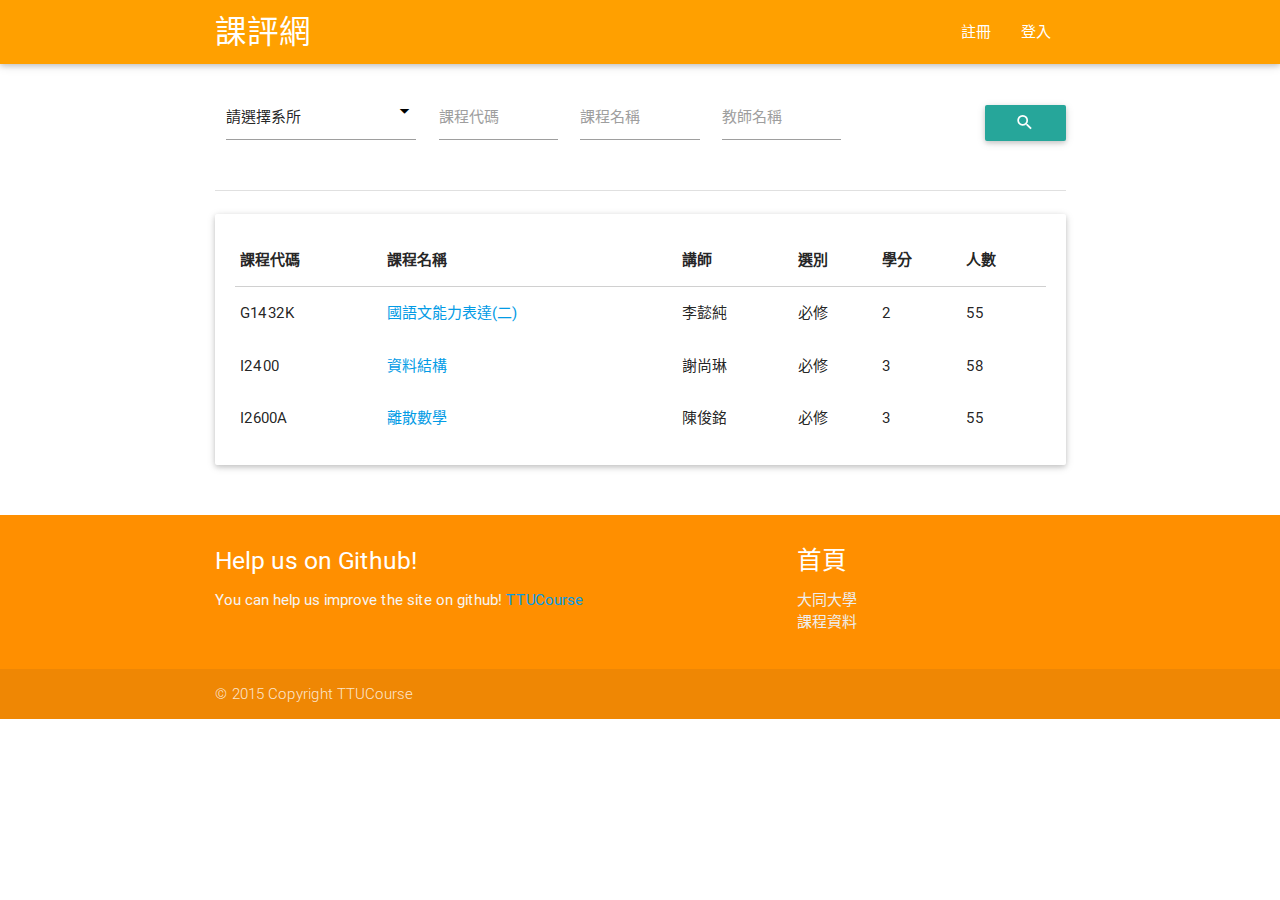
<file: course.html>
<!DOCTYPE html>
<html lang="zh-TW">
  <head>
    <meta charset="UTF-8">
    <title>課程查詢 - 大同課評網</title>
    <meta name="description" content="大同大學課程評價網站">
    <!-- Compiled and minified CSS -->
    <link rel="stylesheet" href="css/materialize.min.css">
    <link rel="stylesheet" href="css/style.css">
    <!--Let browser know website is optimized for mobile-->
    <meta name="viewport" content="width=device-width, initial-scale=1.0, maximum-scale=1.0, user-scalable=no"/>
    <meta name="mobile-web-app-capable" content="yes">
    <meta name="theme-color" content="#ffa000">
  </head>
  <body>
    <header>
      <nav class="#ffa000 amber darken-2">
        <a href="#" data-activates="nav-mobile" class="button-collapse fixed"><i class="mdi-navigation-menu"></i></a>
        <div class="container">
          <div class="nav-wrapper">
            <!-- desktop nav -->
            <a href="index.html" class="brand-logo">課評網</a>
            <ul class="right hide-on-med-and-down">
              <li><a href="signup.html">註冊</a></li>
              <li><a href="signin.html">登入</a></li>
            </ul>
            <!-- mobile nav -->
            <ul id="nav-mobile" class="side-nav">
              <li class="logo"><a href="index.html">首頁</a></li>
              <li class="no-padding">
                <ul class="collapsible collapsible-accordion">
                  <li class="bold">
                    <a class="collapsible-header  waves-effect waves-teal">會員</a>
                    <div class="collapsible-body">
                      <ul>
                        <li><a href="signup.html">註冊</a></li>
                        <li><a href="signin.html">登入</a></li>
                      </ul>
                    </div>
                  </li>
                </ul>
              </li>
            </ul>
          </div>
        </div>
      </nav>
    </header>
    <main>
    <div class="container">
      <div class="row section">
        <form class="col s12" action="" method="POST">
          <div class="input-field col m3 s12">
            <select name="department">
              <option value="" selected>請選擇系所</option>
              <option value="B">經營系所</option>
              <option value="E">電機系所</option>
              <option value="I">資工系所</option>
              <option value="C">化工系所</option>
              <option value="D">工設系所</option>
              <option value="L">應外系</option>
              <option value="M">機械系所</option>
              <option value="N">資經系所</option>
              <option value="O">光電所</option>
              <option value="K">設科所</option>
              <option value="R">產業研發班</option>
              <option value="P">能源科技碩士學位學程</option>
              <option value="Q">工程管理學位學程</option>
              <option value="S">生工系所</option>
              <option value="T">材料系所</option>
              <option value="V">媒體系</option>
              <option value="W">通訊所</option>
            </select>
          </div>
          <div class="input-field col m2 s12">
            <input name="course_no" id="course_no" type="text" class="validate">
            <label for="course_no">課程代碼</label>
          </div>
          <div class="input-field col m2 s12">
            <input name="course_name" id="course_name" type="text" class="validate">
            <label for="course_name">課程名稱</label>
          </div>
          <div class="input-field col m2 s12">
            <input name="teacher" id="teacher" type="text" class="validate">
            <label for="teacher">教師名稱</label>
          </div>
          <div class="input-field right align-button">
            <button class="btn waves-effect waves-light" type="submit" name="action">
            <i class="mdi-action-search"></i>
            </button>
          </div>
          <input type="hidden" name="_token" value="">
        </form>
      </div>
      <div class="divider"></div>
      <div class="section">
        <div class="row">
          <div class="col s12">
            <div class="card">
              <div class="card-content">
                <table class="hoverable">
                  <thead>
                    <tr>
                      <th data-field="id">課程代碼</th>
                      <th data-field="name">課程名稱</th>
                      <th data-field="teacher">講師</th>
                      <th data-field="type">選別</th>
                      <th data-field="credit">學分</th>
                      <th data-field="number">人數</th>
                    </tr>
                  </thead>
                  <tbody>
                    <tr>
                      <td>G1432K</td>
                      <td><a href="#">國語文能力表達(二)</a></td>
                      <td>李懿純</td>
                      <td>必修</td>
                      <td>2</td>
                      <td>55</td>
                    </tr>
                    <tr>
                      <td>I2400</td>
                      <td><a href="#">資料結構</a></td>
                      <td>謝尚琳</td>
                      <td>必修</td>
                      <td>3</td>
                      <td>58</td>
                    </tr>
                    <tr>
                      <td>I2600A</td>
                      <td><a href="#">離散數學</a></td>
                      <td>陳俊銘</td>
                      <td>必修</td>
                      <td>3</td>
                      <td>55</td>
                    </tr>
                  </tbody>
                </table>
              </div>
            </div>
          </div>
        </div>
      </div>
    </div>
    </main>
    <footer class="page-footer #ff8f00 amber darken-3">
      <div class="container">
        <div class="row">
          <div class="col l6 s12">
            <h5 class="white-text">Help us on Github!</h5>
            <p class="grey-text text-lighten-4">You can help us improve the site on github! <a href="https://github.com/TTUCourse/TTUCourse">TTUCourse</a></p>
          </div>
          <div class="col l4 offset-l2 s12">
            <h5 class="white-text">首頁</h5>
            <ul>
              <li><a class="grey-text text-lighten-3" href="http://www.ttu.edu.tw/bin/home.php">大同大學</a></li>
              <li><a class="grey-text text-lighten-3" href="http://selquery.ttu.edu.tw/Main/ListClass.php">課程資料</a></li>
            </ul>
          </div>
        </div>
      </div>
      <div class="footer-copyright">
        <div class="container">
          © 2015 Copyright TTUCourse
        </div>
      </div>
    </footer>
    <!--Import jQuery before materialize.js-->
    <script type="text/javascript" src="js/jquery-2.1.1.min.js"></script>
    <!-- Compiled and minified JavaScript -->
    <script src="js/materialize.min.js"></script>
    <script>
    $(document).ready(function(){
      $(".button-collapse").sideNav();
      $('.parallax').parallax();
      $('select').material_select();
      $("form input").keypress(function(event){
        if (event.keyCode == 13) $("action").click();
      });
    });
    </script>
  </body>
</html>
</file>
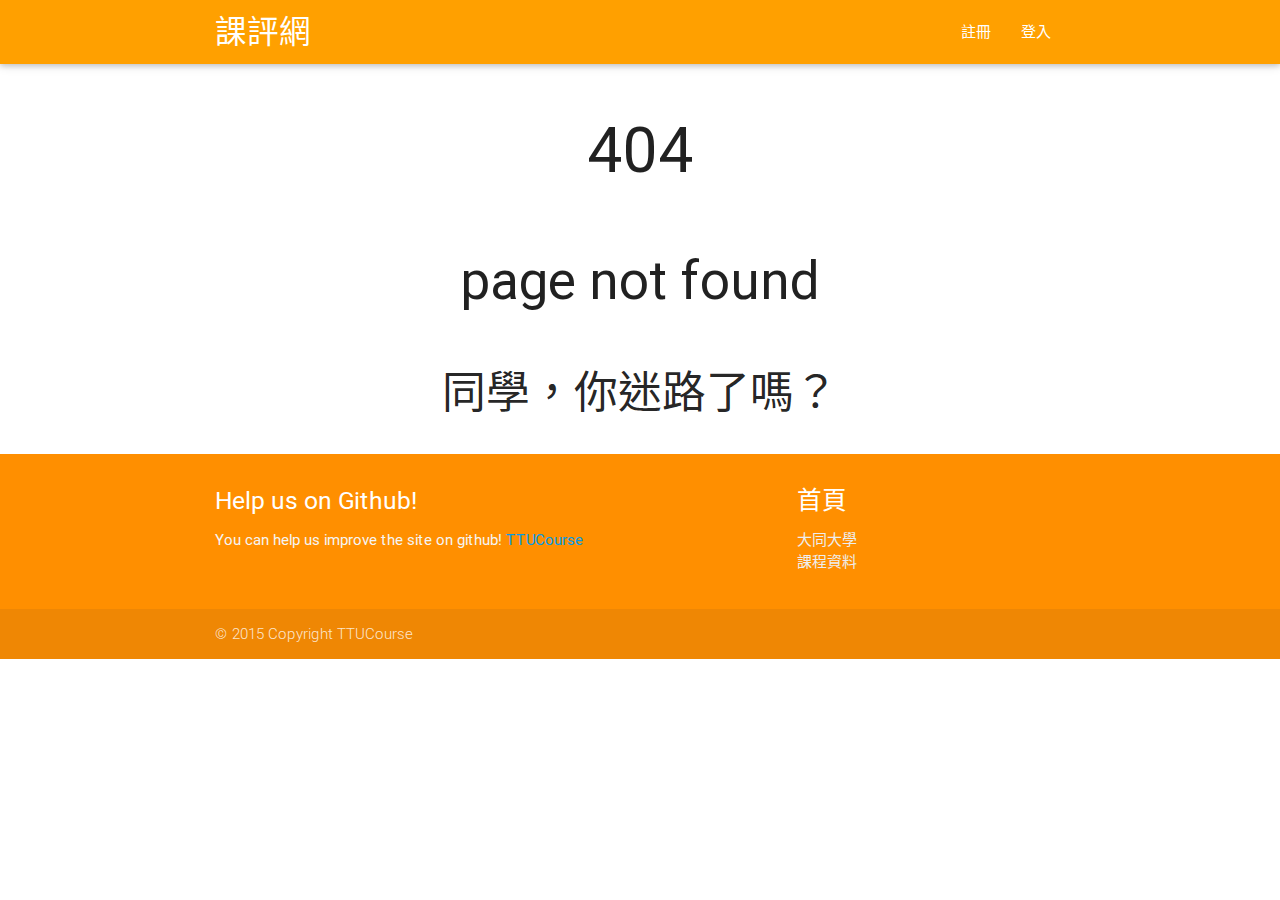
<file: error404.html>
<!DOCTYPE html>
<html lang="zh-TW">
  <head>
    <meta charset="UTF-8">
    <title>首頁 - 大同課評網</title>
    <meta name="description" content="大同大學課程評價網站">
    <!-- Compiled and minified CSS -->
    <link rel="stylesheet" href="css/materialize.min.css">
    <link rel="stylesheet" href="css/csshake.min.css">
    <link rel="stylesheet" href="css/style.css">
    <!--Let browser know website is optimized for mobile-->
    <meta name="viewport" content="width=device-width, initial-scale=1.0, maximum-scale=1.0, user-scalable=no"/>
    <meta name="mobile-web-app-capable" content="yes">
    <meta name="theme-color" content="#ffa000">
  </head>
  <body>
    <header>
      <nav class="#ffa000 amber darken-2">
        <a href="#" data-activates="nav-mobile" class="button-collapse fixed"><i class="mdi-navigation-menu"></i></a>
        <div class="container">
          <div class="nav-wrapper">
            <!-- desktop nav -->
            <a href="index.html" class="brand-logo">課評網</a>
            <ul class="right hide-on-med-and-down">
              <li><a href="signup.html">註冊</a></li>
              <li><a href="signin.html">登入</a></li>
            </ul>
            <!-- mobile nav -->
            <ul id="nav-mobile" class="side-nav">
              <li class="logo"><a href="index.html">首頁</a></li>
              <li class="no-padding">
                <ul class="collapsible collapsible-accordion">
                  <li class="bold">
                    <a class="collapsible-header  waves-effect waves-teal">會員</a>
                    <div class="collapsible-body">
                      <ul>
                        <li><a href="signup.html">註冊</a></li>
                        <li><a href="signin.html">登入</a></li>
                      </ul>
                    </div>
                  </li>
                </ul>
              </li>
            </ul>
          </div>
        </div>
      </nav>
    </header>
    <main>
    <div class="container">
      <div class="row"></div>
      <div class="row valign-wrapper">
        <div class="col s12 valign center-align">
            <h1 class="shake shake-little shake-constant">404</h1>
            <p></p>
            <h2 class="text-darken-2 shake shake-constant">page not found</h2>
            <p></p>
            <h3 class="text-darken-1 shake">同學，你迷路了嗎？</h3>
        </div>
      </div>
    </div>
    </main>
    <footer class="page-footer #ff8f00 amber darken-3">
      <div class="container">
        <div class="row">
          <div class="col l6 s12">
            <h5 class="white-text">Help us on Github!</h5>
            <p class="grey-text text-lighten-4">You can help us improve the site on github! <a href="https://github.com/TTUCourse/TTUCourse">TTUCourse</a></p>
          </div>
          <div class="col l4 offset-l2 s12">
            <h5 class="white-text">首頁</h5>
            <ul>
              <li><a class="grey-text text-lighten-3" href="http://www.ttu.edu.tw/bin/home.php">大同大學</a></li>
              <li><a class="grey-text text-lighten-3" href="http://selquery.ttu.edu.tw/Main/ListClass.php">課程資料</a></li>
            </ul>
          </div>
        </div>
      </div>
      <div class="footer-copyright">
        <div class="container">
          © 2015 Copyright TTUCourse
        </div>
      </div>
    </footer>
    <!--Import jQuery before materialize.js-->
    <script type="text/javascript" src="js/jquery-2.1.1.min.js"></script>
    <!-- Compiled and minified JavaScript -->
    <script src="js/materialize.min.js"></script>
    <script>
    $(document).ready(function(){
    $(".button-collapse").sideNav();
    $('.parallax').parallax();
    });
    </script>
  </body>
</html>
</file>
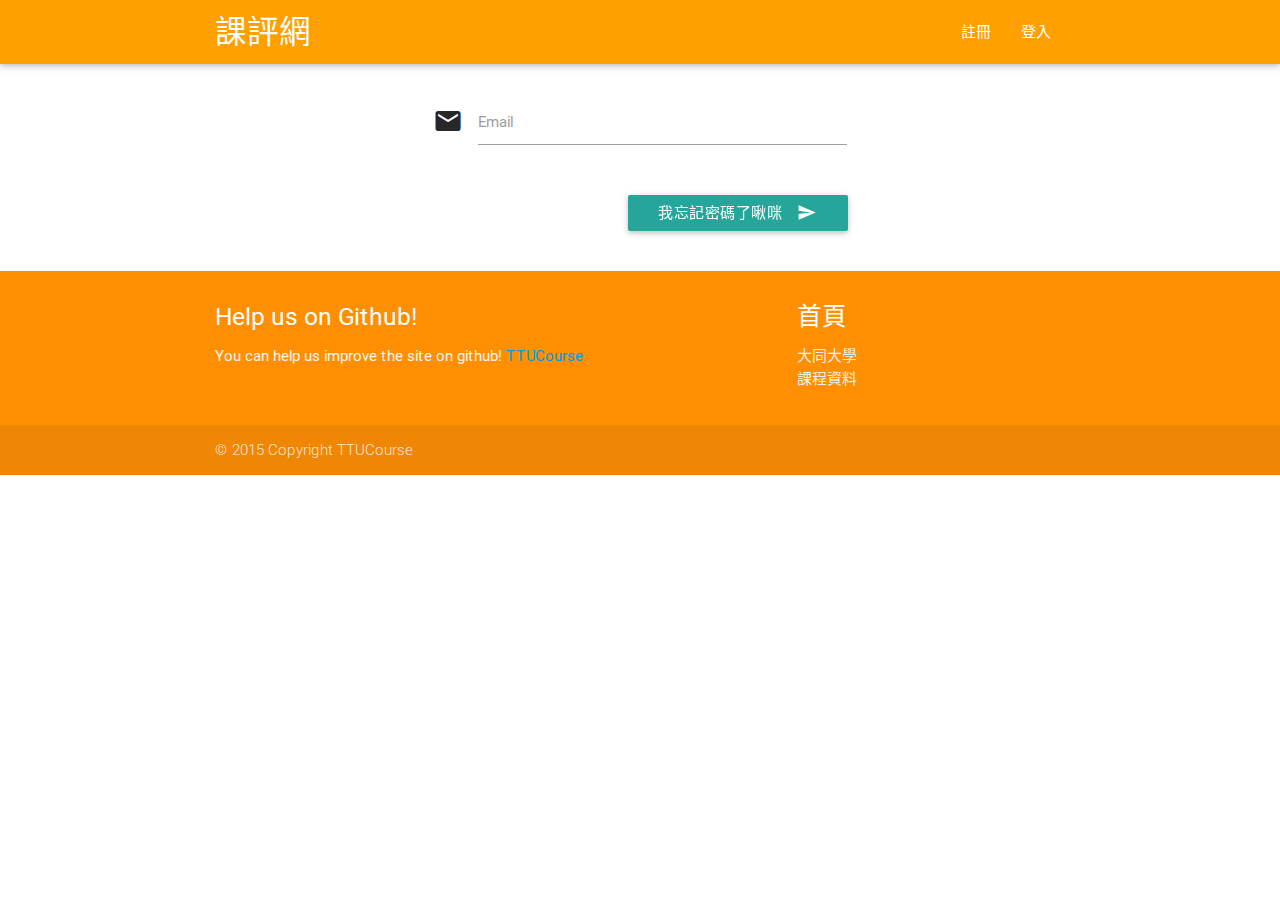
<file: forgot.html>
<!DOCTYPE html>
<html lang="zh-TW">
  <head>
    <meta charset="UTF-8">
    <title>登入 - 大同課評網</title>
    <meta name="description" content="大同大學課程評價網站">
    <!-- Compiled and minified CSS -->
    <link rel="stylesheet" href="css/materialize.min.css">
    <link rel="stylesheet" href="css/style.css">
    <!--Let browser know website is optimized for mobile-->
    <meta name="viewport" content="width=device-width, initial-scale=1.0, maximum-scale=1.0, user-scalable=no"/>
    <meta name="mobile-web-app-capable" content="yes">
    <meta name="theme-color" content="#ffa000">
  </head>
  <body>
    <header>
      <nav class="#ffa000 amber darken-2">
        <a href="#" data-activates="nav-mobile" class="button-collapse fixed"><i class="mdi-navigation-menu"></i></a>
        <div class="container">
          <div class="nav-wrapper">
            <!-- desktop nav -->
            <a href="index.html" class="brand-logo">課評網</a>
            <ul class="right hide-on-med-and-down">
              <li><a href="signup.html">註冊</a></li>
              <li><a href="signin.html">登入</a></li>
            </ul>
            <!-- mobile nav -->
            <ul id="nav-mobile" class="side-nav">
              <li class="logo"><a href="index.html">首頁</a></li>
              <li class="no-padding">
                <ul class="collapsible collapsible-accordion">
                  <li class="bold">
                    <a class="collapsible-header  waves-effect waves-teal">會員</a>
                    <div class="collapsible-body">
                      <ul>
                        <li><a href="signup.html">註冊</a></li>
                        <li><a href="signin.html">登入</a></li>
                      </ul>
                    </div>
                  </li>
                </ul>
              </li>
            </ul>
          </div>
        </div>
      </nav>
    </header>
    <main>
    <div class="container">
      <div class="row"></div>
      <div class="row">
        <form class="col s12" action="" method="POST">
          <div class="row">
            <div class="input-field col offset-m3 m6 s12">
              <i class="mdi-communication-email prefix"></i>
              <input name="email" type="email" class="validate" required pattern="\w\d{7,8}@ms.ttu.edu.tw" title="請使用學校信箱">
              <label for="email">Email</label>
            </div>
          </div>
          <div class="row">
            <div class="col m9 s12">
              <div class="input-field right">
                <button class="btn waves-effect waves-light" type="submit" name="action">我忘記密碼了啾咪
                  <i class="mdi-content-send right"></i>
                </button>
              </div>
            </div>
          </div>
          <input type="hidden" name="_token" value="">
        </form>
      </div>
    </div>
    </main>
    <footer class="page-footer #ff8f00 amber darken-3">
      <div class="container">
        <div class="row">
          <div class="col l6 s12">
            <h5 class="white-text">Help us on Github!</h5>
            <p class="grey-text text-lighten-4">You can help us improve the site on github! <a href="https://github.com/TTUCourse/TTUCourse">TTUCourse</a></p>
          </div>
          <div class="col l4 offset-l2 s12">
            <h5 class="white-text">首頁</h5>
            <ul>
              <li><a class="grey-text text-lighten-3" href="http://www.ttu.edu.tw/bin/home.php">大同大學</a></li>
              <li><a class="grey-text text-lighten-3" href="http://selquery.ttu.edu.tw/Main/ListClass.php">課程資料</a></li>
            </ul>
          </div>
        </div>
      </div>
      <div class="footer-copyright">
        <div class="container">
          © 2015 Copyright TTUCourse
        </div>
      </div>
    </footer>
    <!--Import jQuery before materialize.js-->
    <script type="text/javascript" src="js/jquery-2.1.1.min.js"></script>
    <!-- Compiled and minified JavaScript -->
    <script src="js/materialize.min.js"></script>
    <script>
    $(document).ready(function(){
      $(".button-collapse").sideNav();
      $('.parallax').parallax();
      $("form input").keypress(function(event){
        if (event.keyCode == 13) $("action").submit();
      });
    });
    </script>
  </body>
</html>
</file>
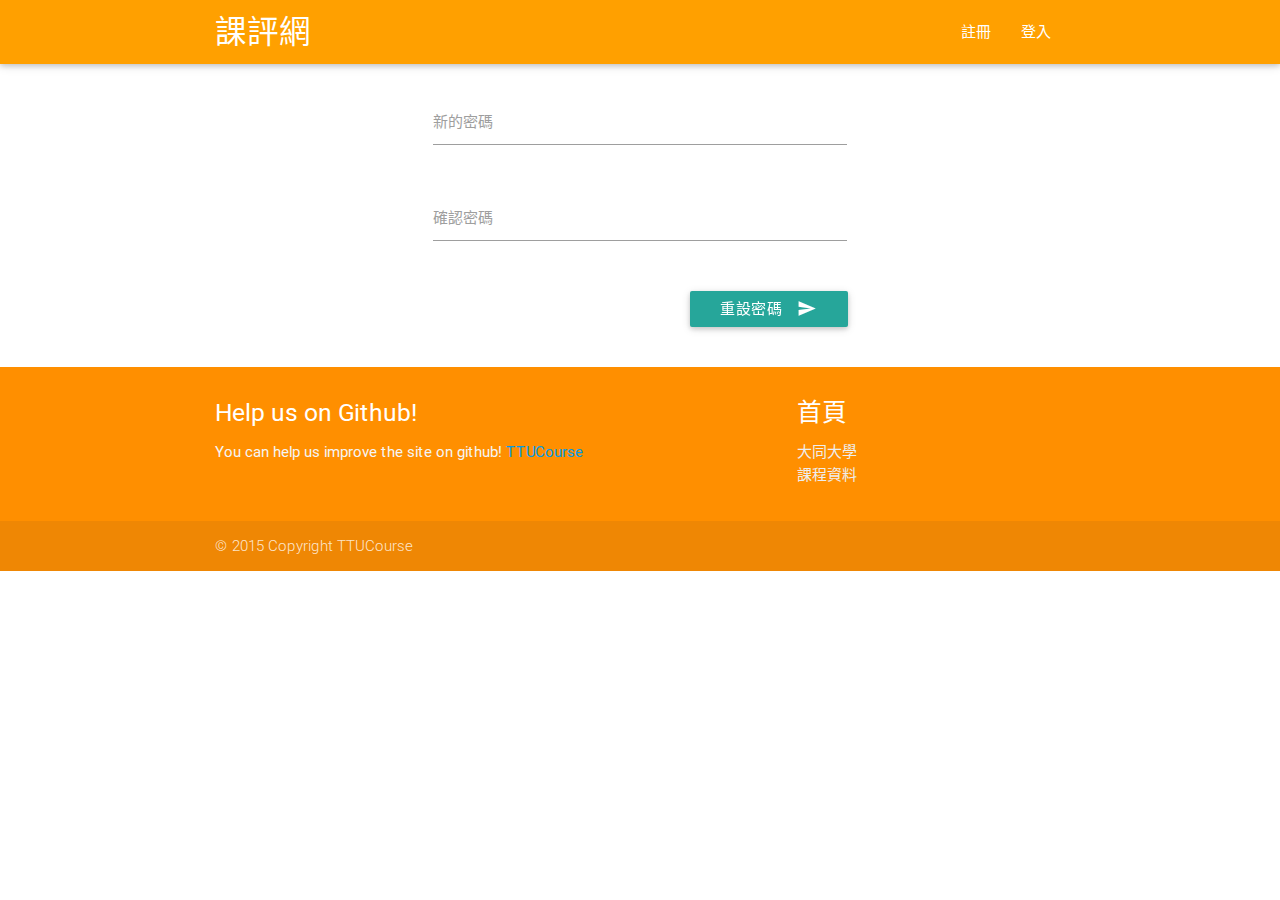
<file: reset.html>
<!DOCTYPE html>
<html lang="zh-TW">
  <head>
    <meta charset="UTF-8">
    <title>重設 - 大同課評網</title>
    <meta name="description" content="大同大學課程評價網站">
    <!-- Compiled and minified CSS -->
    <link rel="stylesheet" href="css/materialize.min.css">
    <link rel="stylesheet" href="css/style.css">
    <!--Let browser know website is optimized for mobile-->
    <meta name="viewport" content="width=device-width, initial-scale=1.0, maximum-scale=1.0, user-scalable=no"/>
    <meta name="mobile-web-app-capable" content="yes">
    <meta name="theme-color" content="#ffa000">
  </head>
  <body>
    <header>
      <nav class="#ffa000 amber darken-2">
        <a href="#" data-activates="nav-mobile" class="button-collapse fixed"><i class="mdi-navigation-menu"></i></a>
        <div class="container">
          <div class="nav-wrapper">
            <!-- desktop nav -->
            <a href="index.html" class="brand-logo">課評網</a>
            <ul class="right hide-on-med-and-down">
              <li><a href="signup.html">註冊</a></li>
              <li><a href="signin.html">登入</a></li>
            </ul>
            <!-- mobile nav -->
            <ul id="nav-mobile" class="side-nav">
              <li class="logo"><a href="index.html">首頁</a></li>
              <li class="no-padding">
                <ul class="collapsible collapsible-accordion">
                  <li class="bold">
                    <a class="collapsible-header  waves-effect waves-teal">會員</a>
                    <div class="collapsible-body">
                      <ul>
                        <li><a href="signup.html">註冊</a></li>
                        <li><a href="signin.html">登入</a></li>
                      </ul>
                    </div>
                  </li>
                </ul>
              </li>
            </ul>
          </div>
        </div>
      </nav>
    </header>
    <main>
    <div class="container">
      <div class="row"></div>
      <div class="row">
        <form class="col s12" action="" method="POST">
          <div class="row">
            <div class="input-field col offset-m3 m6 s12">
              <input name="password" id="password" type="password" class="validate" required pattern=".{8,}" title="密碼長度至少八碼以上">
              <label for="password">新的密碼</label>
            </div>
          </div>
          <div class="row">
            <div class="input-field col offset-m3 m6 s12">
              <input type="password" class="validate" required pattern=".{8,}" title="請再次輸入你的密碼" onchange="this.setCustomValidity(this.value === password.value ? '' : '輸入的密碼與前一次不同！');">
              <label for="password">確認密碼</label>
            </div>
          </div>
          <div class="row">
            <div class="col m9 s12">
              <div class="input-field right">
                <button class="btn waves-effect waves-light" type="submit" name="action">重設密碼
                  <i class="mdi-content-send right"></i>
                </button>
              </div>
            </div>
          </div>
          <input type="hidden" name="email" value="">
          <input type="hidden" name="_token" value="">
          <input type="hidden" name="token" value="">
        </form>
      </div>
    </div>
    </main>
    <footer class="page-footer #ff8f00 amber darken-3">
      <div class="container">
        <div class="row">
          <div class="col l6 s12">
            <h5 class="white-text">Help us on Github!</h5>
            <p class="grey-text text-lighten-4">You can help us improve the site on github! <a href="https://github.com/TTUCourse/TTUCourse">TTUCourse</a></p>
          </div>
          <div class="col l4 offset-l2 s12">
            <h5 class="white-text">首頁</h5>
            <ul>
              <li><a class="grey-text text-lighten-3" href="http://www.ttu.edu.tw/bin/home.php">大同大學</a></li>
              <li><a class="grey-text text-lighten-3" href="http://selquery.ttu.edu.tw/Main/ListClass.php">課程資料</a></li>
            </ul>
          </div>
        </div>
      </div>
      <div class="footer-copyright">
        <div class="container">
          © 2015 Copyright TTUCourse
        </div>
      </div>
    </footer>
    <!--Import jQuery before materialize.js-->
    <script type="text/javascript" src="js/jquery-2.1.1.min.js"></script>
    <!-- Compiled and minified JavaScript -->
    <script src="js/materialize.min.js"></script>
    <script>
    $(document).ready(function(){
      $(".button-collapse").sideNav();
      $('.parallax').parallax();
      $("form input").keypress(function(event){
        if (event.keyCode == 13) $("action").submit();
      });
    });
    </script>
  </body>
</html>
</file>
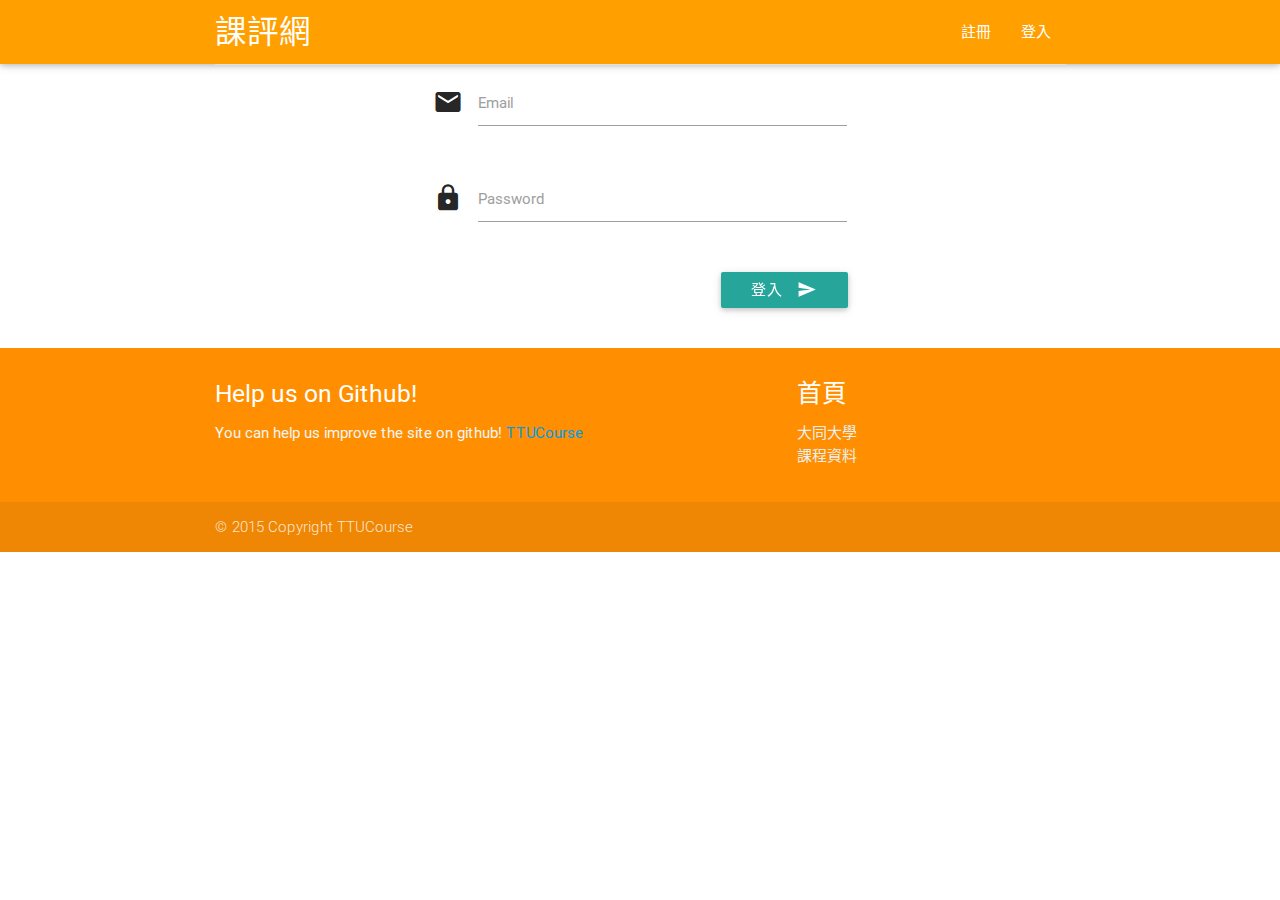
<file: signin.html>
<!DOCTYPE html>
<html lang="zh-TW">
  <head>
    <meta charset="UTF-8">
    <title>登入 - 大同課評網</title>
    <meta name="description" content="大同大學課程評價網站">
    <!-- Compiled and minified CSS -->
    <link rel="stylesheet" href="css/materialize.min.css">
    <link rel="stylesheet" href="css/style.css">
    <!--Let browser know website is optimized for mobile-->
    <meta name="viewport" content="width=device-width, initial-scale=1.0, maximum-scale=1.0, user-scalable=no"/>
    <meta name="mobile-web-app-capable" content="yes">
    <meta name="theme-color" content="#ffa000">
  </head>
  <body>
    <header>
      <nav class="#ffa000 amber darken-2">
        <a href="#" data-activates="nav-mobile" class="button-collapse fixed"><i class="mdi-navigation-menu"></i></a>
        <div class="container">
          <div class="nav-wrapper">
            <!-- desktop nav -->
            <a href="index.html" class="brand-logo">課評網</a>
            <ul class="right hide-on-med-and-down">
              <li><a href="signup.html">註冊</a></li>
              <li><a href="signin.html">登入</a></li>
            </ul>
            <!-- mobile nav -->
            <ul id="nav-mobile" class="side-nav">
              <li class="logo"><a href="index.html">首頁</a></li>
              <li class="no-padding">
                <ul class="collapsible collapsible-accordion">
                  <li class="bold">
                    <a class="collapsible-header  waves-effect waves-teal">會員</a>
                    <div class="collapsible-body">
                      <ul>
                        <li><a href="signup.html">註冊</a></li>
                        <li><a href="signin.html">登入</a></li>
                      </ul>
                    </div>
                  </li>
                </ul>
              </li>
            </ul>
          </div>
        </div>
      </nav>
    </header>
    <main>
    <div class="container">
      <div class="divider"></div>
      <div class="row">
        <form class="col s12" action="" method="POST">
          <div class="row">
            <div class="input-field col offset-m3 m6 s12">
              <i class="mdi-communication-email prefix"></i>
              <input name="email" type="email" class="validate" required pattern="\w\d{7,8}@ms.ttu.edu.tw" title="請使用學校信箱">
              <label for="email">Email</label>
            </div>
          </div>
          <div class="row">
            <div class="input-field col offset-m3 m6 s12">
              <i class="mdi-action-lock prefix"></i>
              <input name="password" type="password" class="validate" required pattern=".{8,}" title="密碼長度至少八碼以上">
              <label for="password">Password</label>
            </div>
          </div>
          <div class="row">
            <input type="hidden" name="_token" value="">
            <div class="col m9 s12">
              <div class="input-field right">
                <button class="btn waves-effect waves-light" type="submit" name="action">登入
                  <i class="mdi-content-send right"></i>
                </button>
              </div>
            </div>
          </div>
        </form>
      </div>
    </div>
    </main>
    <footer class="page-footer #ff8f00 amber darken-3">
      <div class="container">
        <div class="row">
          <div class="col l6 s12">
            <h5 class="white-text">Help us on Github!</h5>
            <p class="grey-text text-lighten-4">You can help us improve the site on github! <a href="https://github.com/TTUCourse/TTUCourse">TTUCourse</a></p>
          </div>
          <div class="col l4 offset-l2 s12">
            <h5 class="white-text">首頁</h5>
            <ul>
              <li><a class="grey-text text-lighten-3" href="http://www.ttu.edu.tw/bin/home.php">大同大學</a></li>
              <li><a class="grey-text text-lighten-3" href="http://selquery.ttu.edu.tw/Main/ListClass.php">課程資料</a></li>
            </ul>
          </div>
        </div>
      </div>
      <div class="footer-copyright">
        <div class="container">
          © 2015 Copyright TTUCourse
        </div>
      </div>
    </footer>
    <!--Import jQuery before materialize.js-->
    <script type="text/javascript" src="js/jquery-2.1.1.min.js"></script>
    <!-- Compiled and minified JavaScript -->
    <script src="js/materialize.min.js"></script>
    <script>
    $(document).ready(function(){
      $(".button-collapse").sideNav();
      $('.parallax').parallax();
      $("form input").keypress(function(event){
        if (event.keyCode == 13) $("action").submit();
      });
    });
    </script>
  </body>
</html>
</file>
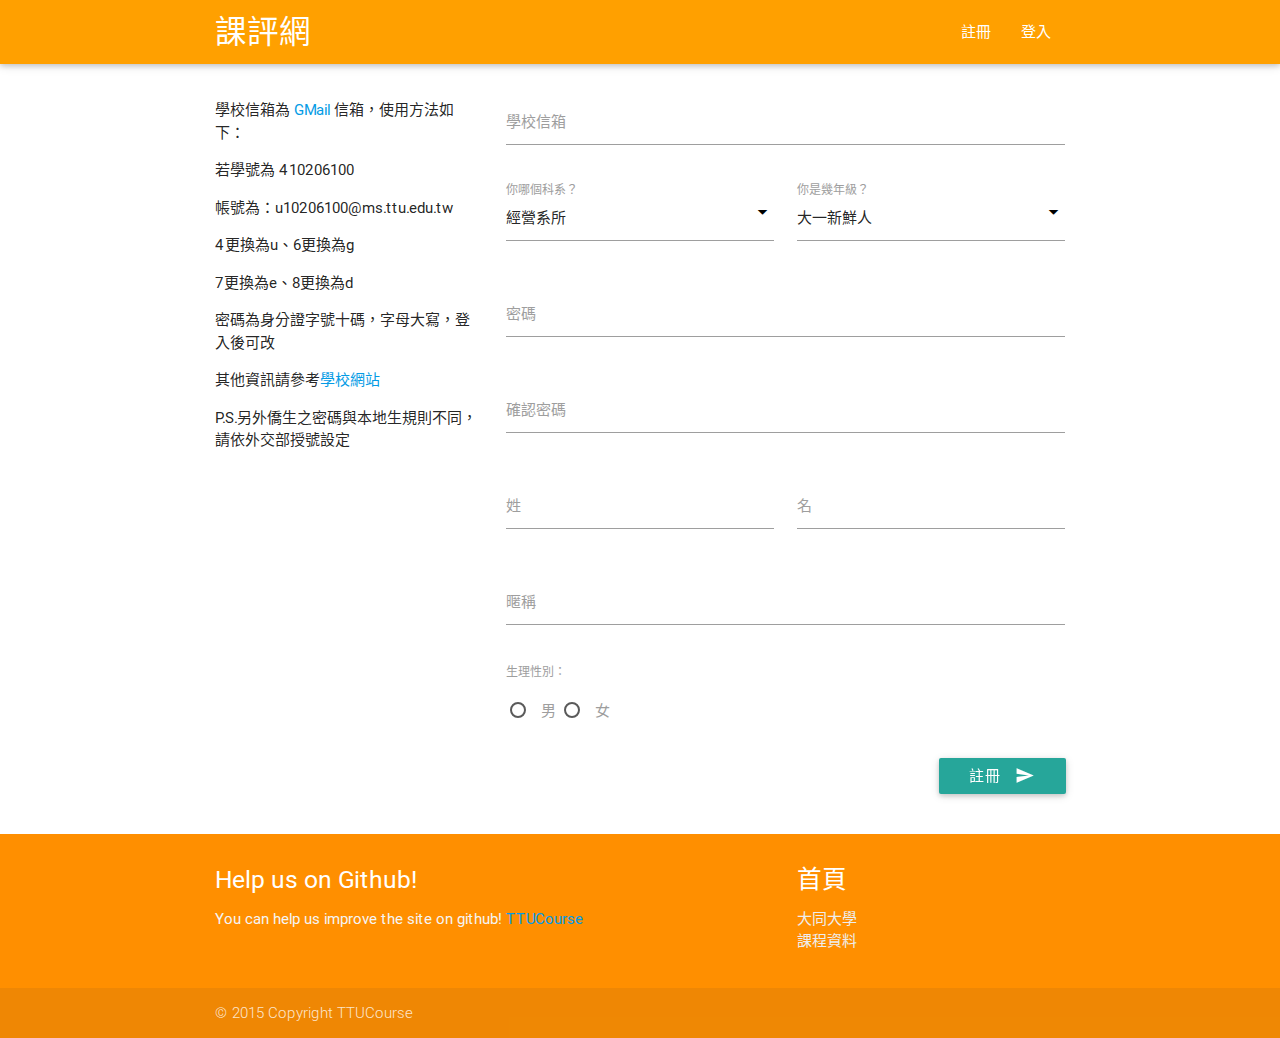
<file: signup.html>
<!DOCTYPE html>
<html lang="zh-TW">
  <head>
    <meta charset="UTF-8">
    <title>註冊 - 大同課評網</title>
    <meta name="description" content="大同大學課程評價網站">
    <!-- Compiled and minified CSS -->
    <link rel="stylesheet" href="css/materialize.min.css">
    <link rel="stylesheet" href="css/style.css">
    <!--Let browser know website is optimized for mobile-->
    <meta name="viewport" content="width=device-width, initial-scale=1.0, maximum-scale=1.0, user-scalable=no"/>
    <meta name="mobile-web-app-capable" content="yes">
    <meta name="theme-color" content="#ffa000">
  </head>
  <body>
    <header>
      <nav class="#ffa000 amber darken-2">
        <a href="#" data-activates="nav-mobile" class="button-collapse fixed"><i class="mdi-navigation-menu"></i></a>
        <div class="container">
          <div class="nav-wrapper">
            <!-- desktop nav -->
            <a href="index.html" class="brand-logo">課評網</a>
            <ul class="right hide-on-med-and-down">
              <li><a href="signup.html">註冊</a></li>
              <li><a href="signin.html">登入</a></li>
            </ul>
            <!-- mobile nav -->
            <ul id="nav-mobile" class="side-nav">
              <li class="logo"><a href="index.html">首頁</a></li>
              <li class="no-padding">
                <ul class="collapsible collapsible-accordion">
                  <li class="bold">
                    <a class="collapsible-header  waves-effect waves-teal">會員</a>
                    <div class="collapsible-body">
                      <ul>
                        <li><a href="signup.html">註冊</a></li>
                        <li><a href="signin.html">登入</a></li>
                      </ul>
                    </div>
                  </li>
                </ul>
              </li>
            </ul>
          </div>
        </div>
      </nav>
    </header>
    <main>
    <div class="container">
      <div class="row"></div>
      <div class="row">
        <div class="col m4">
          <p>學校信箱為 <a href="https://mail.google.com/">GMail</a> 信箱，使用方法如下：</p>
          <p>若學號為 410206100</p>
          <p>帳號為：u10206100@ms.ttu.edu.tw</p>
          <p>4更換為u、6更換為g</p>
          <p>7更換為e、8更換為d</p>
          <p>密碼為身分證字號十碼，字母大寫，登入後可改</p>
          <p>其他資訊請參考<a href="http://cc.ttu.edu.tw/files/15-1003-22848,c20-1.php">學校網站</a></p>
          <p>P.S.另外僑生之密碼與本地生規則不同，請依外交部授號設定</p>
        </div>
        <form class="col m8 s12" action="" method="POST">
          <div class="row">
            <div class="input-field col s12">
              <input name="email" type="email" class="validate" required pattern="\w\d{7,8}@ms.ttu.edu.tw"  title="請使用學校信箱">
              <label for="email">學校信箱</label>
            </div>
          </div>
          <div class="row">
            <div class="input-field col s6">
              <select name="department">
                <option value="B" selected>經營系所</option>
                <option value="E">電機系所</option>
                <option value="I">資工系所</option>
                <option value="C">化工系所</option>
                <option value="D">工設系所</option>
                <option value="L">應外系</option>
                <option value="M">機械系所</option>
                <option value="N">資經系所</option>
                <option value="O">光電所</option>
                <option value="K">設科所</option>
                <option value="R">產業研發班</option>
                <option value="P">能源科技碩士學位學程</option>
                <option value="Q">工程管理學位學程</option>
                <option value="S">生工系所</option>
                <option value="T">材料系所</option>
                <option value="V">媒體系</option>
                <option value="W">通訊所</option>
              </select>
              <label>你哪個科系？</label>
            </div>
            <div class="input-field col s6">
              <select name="grade">
                <option value="1" selected>大一新鮮人</option>
                <option value="2">大二小菜鳥</option>
                <option value="3">大三老菜鳥</option>
                <option value="4">大四老骨頭</option>
                <option value="5">大五延畢生</option>
                <option value="6">大六集滿點</option>
              </select>
              <label>你是幾年級？</label>
            </div>
          </div>
          <div class="row">
            <div class="input-field col s12">
              <input name="password" id="password" type="password" class="validate" required pattern=".{8,}" title="密碼長度至少八碼以上">
              <label for="password">密碼</label>
            </div>
          </div>
          <div class="row">
            <div class="input-field col s12">
              <input type="password" class="validate" required pattern=".{8,}" title="請再次輸入你的密碼" onchange="this.setCustomValidity(this.value === password.value ? '' : '輸入的密碼與前一次不同！');">
              <label for="password">確認密碼</label>
            </div>
          </div>
          <div class="row">
            <div class="input-field col s6">
              <input type="text" class="validate" name="lname" required>
              <label for="lname">姓</label>
            </div>
            <div class="input-field col s6">
              <input type="text" class="validate" name="fname" required>
              <label for="fname">名</label>
            </div>
          </div>
          <div class="row">
            <div class="input-field col s12">
              <input name="nick" type="text" class="validate">
              <label for="nick">暱稱</label>
            </div>
          </div>
          <div class="row">
            <div class="col s12">
                <label name="sex">生理性別：</label>
              <p>
                <input name="sex" type="radio" id="boy" value="boy" required />
                <label for="boy">男</label>
                <input name="sex" type="radio" id="girl" value="girl"/>
                <label for="girl">女</label>
              </p>
            </div>
          </div>
          <div class="row">
            <input type="hidden" name="_token" value="">
            <div class="col s12">
              <div class="input-field right">
                <button class="btn waves-effect waves-light" type="submit" name="action">註冊
                  <i class="mdi-content-send right"></i>
                </button>
              </div>
            </div>
          </div>
        </form>
      </div>
    </div>
    </main>
    <footer class="page-footer #ff8f00 amber darken-3">
      <div class="container">
        <div class="row">
          <div class="col l6 s12">
            <h5 class="white-text">Help us on Github!</h5>
            <p class="grey-text text-lighten-4">You can help us improve the site on github! <a href="https://github.com/TTUCourse/TTUCourse">TTUCourse</a></p>
          </div>
          <div class="col l4 offset-l2 s12">
            <h5 class="white-text">首頁</h5>
            <ul>
              <li><a class="grey-text text-lighten-3" href="http://www.ttu.edu.tw/bin/home.php">大同大學</a></li>
              <li><a class="grey-text text-lighten-3" href="http://selquery.ttu.edu.tw/Main/ListClass.php">課程資料</a></li>
            </ul>
          </div>
        </div>
      </div>
      <div class="footer-copyright">
        <div class="container">
          © 2015 Copyright TTUCourse
        </div>
      </div>
    </footer>
    <!--Import jQuery before materialize.js-->
    <script type="text/javascript" src="js/jquery-2.1.1.min.js"></script>
    <!-- Compiled and minified JavaScript -->
    <script src="js/materialize.min.js"></script>
    <script>
    $(document).ready(function(){
      $(".button-collapse").sideNav();
      $('.parallax').parallax();
      $('select').material_select();
      $("form input").keypress(function(event){
        if (event.keyCode == 13) $("action").click();
      });
    });
    </script>
  </body>
</html>
</file>
<file: css/style.css>
footer.page-footer {
  margin-top: 0px;
}

#card {
  margin-top: 6%;
}

#register {
  left : 50%;
  margin-right: -50%;
  -ms-transform: translate(-50%);
  -webkit-transform: translate(-50%);
  transform: translate(-50%);
}

.fixed {
  margin-left: 2%;
}

#sex {
  color: #9e9e9e;
  font-size: 1rem;
  cursor: text;
}

#nav-mobile > li.avatar {
  text-align: center;
  margin-top: 32px;
  margin-bottom: 47%;
}

[type="checkbox"] + label {
  border-top-style: solid;
  border-top-width: .6em;
  border-color: transparent;
}

ul.collection > li {
  height: auto !important;
}

.collection .collection-item.avatar {
  height: 84px;
  padding-left: 24px;
  position: relative
}

.collection .collection-item.avatar .title {
  font-weight: 500;
  padding-left: 57px;
  margin-top: 2px !important;
}

.collection .collection-item.avatar .title .date {
  position: absolute;
  font-weight: 400;
  font-size: 0.8rem;
  padding-left: 1px;
  top: 32px;
}

.collection .collection-item.avatar .secondary-content {
  top: 11px;
}

.collection .collection-item.avatar .row.content {
  padding-top: 1rem;
}

.align-button {
  padding-top: 0.7rem;
}

.trush-disabled {
  pointer-events: none;
  cursor: default;
  visibility: hidden;
}

.dropdown-content {
  z-index: 999 !important;
}

.latest-comment {
  word-wrap: break-word;
}
</file>
<file: css/csshake.min.css>
.shake{display:inline-block;-webkit-transform-origin:center center;-ms-transform-origin:center center;transform-origin:center center}.shake:hover{-webkit-animation-name:shake-base;-ms-animation-name:shake-base;animation-name:shake-base;-webkit-animation-duration:100ms;-ms-animation-duration:100ms;animation-duration:100ms;-webkit-animation-iteration-count:infinite;-ms-animation-iteration-count:infinite;animation-iteration-count:infinite;-webkit-animation-timing-function:ease-in-out;-ms-animation-timing-function:ease-in-out;animation-timing-function:ease-in-out;-webkit-animation-delay:0s;-ms-animation-delay:0s;animation-delay:0s;-webkit-animation-play-state:running;-ms-animation-play-state:running;animation-play-state:running}.shake.freez{-webkit-animation-play-state:paused !important;-ms-animation-play-state:paused !important;animation-play-state:paused !important}.shake.freez.shake-hard{-webkit-animation-name:shake-hard;-ms-animation-name:shake-hard;animation-name:shake-hard;-webkit-animation-duration:100ms;-ms-animation-duration:100ms;animation-duration:100ms;-webkit-animation-iteration-count:infinite;-ms-animation-iteration-count:infinite;animation-iteration-count:infinite;-webkit-animation-timing-function:ease-in-out;-ms-animation-timing-function:ease-in-out;animation-timing-function:ease-in-out;-webkit-animation-delay:0s;-ms-animation-delay:0s;animation-delay:0s;-webkit-animation-play-state:running;-ms-animation-play-state:running;animation-play-state:running}.shake.freez.shake-slow{-webkit-animation-name:shake-slow;-ms-animation-name:shake-slow;animation-name:shake-slow;-webkit-animation-duration:5s;-ms-animation-duration:5s;animation-duration:5s;-webkit-animation-iteration-count:infinite;-ms-animation-iteration-count:infinite;animation-iteration-count:infinite;-webkit-animation-timing-function:ease-in-out;-ms-animation-timing-function:ease-in-out;animation-timing-function:ease-in-out;-webkit-animation-delay:0s;-ms-animation-delay:0s;animation-delay:0s;-webkit-animation-play-state:running;-ms-animation-play-state:running;animation-play-state:running}.shake.freez.shake-little{-webkit-animation-name:shake-little;-ms-animation-name:shake-little;animation-name:shake-little;-webkit-animation-duration:100ms;-ms-animation-duration:100ms;animation-duration:100ms;-webkit-animation-iteration-count:infinite;-ms-animation-iteration-count:infinite;animation-iteration-count:infinite;-webkit-animation-timing-function:ease-in-out;-ms-animation-timing-function:ease-in-out;animation-timing-function:ease-in-out;-webkit-animation-delay:0s;-ms-animation-delay:0s;animation-delay:0s;-webkit-animation-play-state:running;-ms-animation-play-state:running;animation-play-state:running}.shake.freez.shake-horizontal{-webkit-animation-name:shake-horizontal;-ms-animation-name:shake-horizontal;animation-name:shake-horizontal;-webkit-animation-duration:100ms;-ms-animation-duration:100ms;animation-duration:100ms;-webkit-animation-iteration-count:infinite;-ms-animation-iteration-count:infinite;animation-iteration-count:infinite;-webkit-animation-timing-function:ease-in-out;-ms-animation-timing-function:ease-in-out;animation-timing-function:ease-in-out;-webkit-animation-delay:0s;-ms-animation-delay:0s;animation-delay:0s;-webkit-animation-play-state:running;-ms-animation-play-state:running;animation-play-state:running}.shake.freez.shake-vertical{-webkit-animation-name:shake-vertical;-ms-animation-name:shake-vertical;animation-name:shake-vertical;-webkit-animation-duration:100ms;-ms-animation-duration:100ms;animation-duration:100ms;-webkit-animation-iteration-count:infinite;-ms-animation-iteration-count:infinite;animation-iteration-count:infinite;-webkit-animation-timing-function:ease-in-out;-ms-animation-timing-function:ease-in-out;animation-timing-function:ease-in-out;-webkit-animation-delay:0s;-ms-animation-delay:0s;animation-delay:0s;-webkit-animation-play-state:running;-ms-animation-play-state:running;animation-play-state:running}.shake.freez.shake-rotate{-webkit-animation-name:shake-rotate;-ms-animation-name:shake-rotate;animation-name:shake-rotate;-webkit-animation-duration:100ms;-ms-animation-duration:100ms;animation-duration:100ms;-webkit-animation-iteration-count:infinite;-ms-animation-iteration-count:infinite;animation-iteration-count:infinite;-webkit-animation-timing-function:ease-in-out;-ms-animation-timing-function:ease-in-out;animation-timing-function:ease-in-out;-webkit-animation-delay:0s;-ms-animation-delay:0s;animation-delay:0s;-webkit-animation-play-state:running;-ms-animation-play-state:running;animation-play-state:running}.shake.freez.shake-opacity{-webkit-animation-name:shake-opacity;-ms-animation-name:shake-opacity;animation-name:shake-opacity;-webkit-animation-duration:200ms;-ms-animation-duration:200ms;animation-duration:200ms;-webkit-animation-iteration-count:infinite;-ms-animation-iteration-count:infinite;animation-iteration-count:infinite;-webkit-animation-timing-function:ease-in-out;-ms-animation-timing-function:ease-in-out;animation-timing-function:ease-in-out;-webkit-animation-delay:0s;-ms-animation-delay:0s;animation-delay:0s;-webkit-animation-play-state:running;-ms-animation-play-state:running;animation-play-state:running}.shake.freez.shake-crazy{-webkit-animation-name:shake-crazy;-ms-animation-name:shake-crazy;animation-name:shake-crazy;-webkit-animation-duration:100ms;-ms-animation-duration:100ms;animation-duration:100ms;-webkit-animation-iteration-count:infinite;-ms-animation-iteration-count:infinite;animation-iteration-count:infinite;-webkit-animation-timing-function:ease-in-out;-ms-animation-timing-function:ease-in-out;animation-timing-function:ease-in-out;-webkit-animation-delay:0s;-ms-animation-delay:0s;animation-delay:0s;-webkit-animation-play-state:running;-ms-animation-play-state:running;animation-play-state:running}.shake.freez:hover{-webkit-animation-play-state:running !important;-ms-animation-play-state:running !important;animation-play-state:running !important}.shake.shake-hard:hover{-webkit-animation-name:shake-hard;-ms-animation-name:shake-hard;animation-name:shake-hard;-webkit-animation-duration:100ms;-ms-animation-duration:100ms;animation-duration:100ms;-webkit-animation-iteration-count:infinite;-ms-animation-iteration-count:infinite;animation-iteration-count:infinite;-webkit-animation-timing-function:ease-in-out;-ms-animation-timing-function:ease-in-out;animation-timing-function:ease-in-out;-webkit-animation-delay:0s;-ms-animation-delay:0s;animation-delay:0s;-webkit-animation-play-state:running;-ms-animation-play-state:running;animation-play-state:running}.shake.shake-slow:hover{-webkit-animation-name:shake-slow;-ms-animation-name:shake-slow;animation-name:shake-slow;-webkit-animation-duration:5s;-ms-animation-duration:5s;animation-duration:5s;-webkit-animation-iteration-count:infinite;-ms-animation-iteration-count:infinite;animation-iteration-count:infinite;-webkit-animation-timing-function:ease-in-out;-ms-animation-timing-function:ease-in-out;animation-timing-function:ease-in-out;-webkit-animation-delay:0s;-ms-animation-delay:0s;animation-delay:0s;-webkit-animation-play-state:running;-ms-animation-play-state:running;animation-play-state:running}.shake.shake-little:hover{-webkit-animation-name:shake-little;-ms-animation-name:shake-little;animation-name:shake-little;-webkit-animation-duration:100ms;-ms-animation-duration:100ms;animation-duration:100ms;-webkit-animation-iteration-count:infinite;-ms-animation-iteration-count:infinite;animation-iteration-count:infinite;-webkit-animation-timing-function:ease-in-out;-ms-animation-timing-function:ease-in-out;animation-timing-function:ease-in-out;-webkit-animation-delay:0s;-ms-animation-delay:0s;animation-delay:0s;-webkit-animation-play-state:running;-ms-animation-play-state:running;animation-play-state:running}.shake.shake-horizontal:hover{-webkit-animation-name:shake-horizontal;-ms-animation-name:shake-horizontal;animation-name:shake-horizontal;-webkit-animation-duration:100ms;-ms-animation-duration:100ms;animation-duration:100ms;-webkit-animation-iteration-count:infinite;-ms-animation-iteration-count:infinite;animation-iteration-count:infinite;-webkit-animation-timing-function:ease-in-out;-ms-animation-timing-function:ease-in-out;animation-timing-function:ease-in-out;-webkit-animation-delay:0s;-ms-animation-delay:0s;animation-delay:0s;-webkit-animation-play-state:running;-ms-animation-play-state:running;animation-play-state:running}.shake.shake-vertical:hover{-webkit-animation-name:shake-vertical;-ms-animation-name:shake-vertical;animation-name:shake-vertical;-webkit-animation-duration:100ms;-ms-animation-duration:100ms;animation-duration:100ms;-webkit-animation-iteration-count:infinite;-ms-animation-iteration-count:infinite;animation-iteration-count:infinite;-webkit-animation-timing-function:ease-in-out;-ms-animation-timing-function:ease-in-out;animation-timing-function:ease-in-out;-webkit-animation-delay:0s;-ms-animation-delay:0s;animation-delay:0s;-webkit-animation-play-state:running;-ms-animation-play-state:running;animation-play-state:running}.shake.shake-rotate:hover{-webkit-animation-name:shake-rotate;-ms-animation-name:shake-rotate;animation-name:shake-rotate;-webkit-animation-duration:100ms;-ms-animation-duration:100ms;animation-duration:100ms;-webkit-animation-iteration-count:infinite;-ms-animation-iteration-count:infinite;animation-iteration-count:infinite;-webkit-animation-timing-function:ease-in-out;-ms-animation-timing-function:ease-in-out;animation-timing-function:ease-in-out;-webkit-animation-delay:0s;-ms-animation-delay:0s;animation-delay:0s;-webkit-animation-play-state:running;-ms-animation-play-state:running;animation-play-state:running}.shake.shake-opacity:hover{-webkit-animation-name:shake-opacity;-ms-animation-name:shake-opacity;animation-name:shake-opacity;-webkit-animation-duration:200ms;-ms-animation-duration:200ms;animation-duration:200ms;-webkit-animation-iteration-count:infinite;-ms-animation-iteration-count:infinite;animation-iteration-count:infinite;-webkit-animation-timing-function:ease-in-out;-ms-animation-timing-function:ease-in-out;animation-timing-function:ease-in-out;-webkit-animation-delay:0s;-ms-animation-delay:0s;animation-delay:0s;-webkit-animation-play-state:running;-ms-animation-play-state:running;animation-play-state:running}.shake.shake-crazy:hover{-webkit-animation-name:shake-crazy;-ms-animation-name:shake-crazy;animation-name:shake-crazy;-webkit-animation-duration:100ms;-ms-animation-duration:100ms;animation-duration:100ms;-webkit-animation-iteration-count:infinite;-ms-animation-iteration-count:infinite;animation-iteration-count:infinite;-webkit-animation-timing-function:ease-in-out;-ms-animation-timing-function:ease-in-out;animation-timing-function:ease-in-out;-webkit-animation-delay:0s;-ms-animation-delay:0s;animation-delay:0s;-webkit-animation-play-state:running;-ms-animation-play-state:running;animation-play-state:running}.shake.shake-constant{-webkit-animation-name:shake-base;-ms-animation-name:shake-base;animation-name:shake-base;-webkit-animation-duration:100ms;-ms-animation-duration:100ms;animation-duration:100ms;-webkit-animation-iteration-count:infinite;-ms-animation-iteration-count:infinite;animation-iteration-count:infinite;-webkit-animation-timing-function:ease-in-out;-ms-animation-timing-function:ease-in-out;animation-timing-function:ease-in-out;-webkit-animation-delay:0s;-ms-animation-delay:0s;animation-delay:0s;-webkit-animation-play-state:running;-ms-animation-play-state:running;animation-play-state:running}.shake.shake-constant.shake-hard{-webkit-animation-name:shake-hard;-ms-animation-name:shake-hard;animation-name:shake-hard;-webkit-animation-duration:100ms;-ms-animation-duration:100ms;animation-duration:100ms;-webkit-animation-iteration-count:infinite;-ms-animation-iteration-count:infinite;animation-iteration-count:infinite;-webkit-animation-timing-function:ease-in-out;-ms-animation-timing-function:ease-in-out;animation-timing-function:ease-in-out;-webkit-animation-delay:0s;-ms-animation-delay:0s;animation-delay:0s;-webkit-animation-play-state:running;-ms-animation-play-state:running;animation-play-state:running}.shake.shake-constant.shake-slow{-webkit-animation-name:shake-slow;-ms-animation-name:shake-slow;animation-name:shake-slow;-webkit-animation-duration:5s;-ms-animation-duration:5s;animation-duration:5s;-webkit-animation-iteration-count:infinite;-ms-animation-iteration-count:infinite;animation-iteration-count:infinite;-webkit-animation-timing-function:ease-in-out;-ms-animation-timing-function:ease-in-out;animation-timing-function:ease-in-out;-webkit-animation-delay:0s;-ms-animation-delay:0s;animation-delay:0s;-webkit-animation-play-state:running;-ms-animation-play-state:running;animation-play-state:running}.shake.shake-constant.shake-little{-webkit-animation-name:shake-little;-ms-animation-name:shake-little;animation-name:shake-little;-webkit-animation-duration:100ms;-ms-animation-duration:100ms;animation-duration:100ms;-webkit-animation-iteration-count:infinite;-ms-animation-iteration-count:infinite;animation-iteration-count:infinite;-webkit-animation-timing-function:ease-in-out;-ms-animation-timing-function:ease-in-out;animation-timing-function:ease-in-out;-webkit-animation-delay:0s;-ms-animation-delay:0s;animation-delay:0s;-webkit-animation-play-state:running;-ms-animation-play-state:running;animation-play-state:running}.shake.shake-constant.shake-horizontal{-webkit-animation-name:shake-horizontal;-ms-animation-name:shake-horizontal;animation-name:shake-horizontal;-webkit-animation-duration:100ms;-ms-animation-duration:100ms;animation-duration:100ms;-webkit-animation-iteration-count:infinite;-ms-animation-iteration-count:infinite;animation-iteration-count:infinite;-webkit-animation-timing-function:ease-in-out;-ms-animation-timing-function:ease-in-out;animation-timing-function:ease-in-out;-webkit-animation-delay:0s;-ms-animation-delay:0s;animation-delay:0s;-webkit-animation-play-state:running;-ms-animation-play-state:running;animation-play-state:running}.shake.shake-constant.shake-vertical{-webkit-animation-name:shake-vertical;-ms-animation-name:shake-vertical;animation-name:shake-vertical;-webkit-animation-duration:100ms;-ms-animation-duration:100ms;animation-duration:100ms;-webkit-animation-iteration-count:infinite;-ms-animation-iteration-count:infinite;animation-iteration-count:infinite;-webkit-animation-timing-function:ease-in-out;-ms-animation-timing-function:ease-in-out;animation-timing-function:ease-in-out;-webkit-animation-delay:0s;-ms-animation-delay:0s;animation-delay:0s;-webkit-animation-play-state:running;-ms-animation-play-state:running;animation-play-state:running}.shake.shake-constant.shake-rotate{-webkit-animation-name:shake-rotate;-ms-animation-name:shake-rotate;animation-name:shake-rotate;-webkit-animation-duration:100ms;-ms-animation-duration:100ms;animation-duration:100ms;-webkit-animation-iteration-count:infinite;-ms-animation-iteration-count:infinite;animation-iteration-count:infinite;-webkit-animation-timing-function:ease-in-out;-ms-animation-timing-function:ease-in-out;animation-timing-function:ease-in-out;-webkit-animation-delay:0s;-ms-animation-delay:0s;animation-delay:0s;-webkit-animation-play-state:running;-ms-animation-play-state:running;animation-play-state:running}.shake.shake-constant.shake-opacity{-webkit-animation-name:shake-opacity;-ms-animation-name:shake-opacity;animation-name:shake-opacity;-webkit-animation-duration:200ms;-ms-animation-duration:200ms;animation-duration:200ms;-webkit-animation-iteration-count:infinite;-ms-animation-iteration-count:infinite;animation-iteration-count:infinite;-webkit-animation-timing-function:ease-in-out;-ms-animation-timing-function:ease-in-out;animation-timing-function:ease-in-out;-webkit-animation-delay:0s;-ms-animation-delay:0s;animation-delay:0s;-webkit-animation-play-state:running;-ms-animation-play-state:running;animation-play-state:running}.shake.shake-constant.shake-crazy{-webkit-animation-name:shake-crazy;-ms-animation-name:shake-crazy;animation-name:shake-crazy;-webkit-animation-duration:100ms;-ms-animation-duration:100ms;animation-duration:100ms;-webkit-animation-iteration-count:infinite;-ms-animation-iteration-count:infinite;animation-iteration-count:infinite;-webkit-animation-timing-function:ease-in-out;-ms-animation-timing-function:ease-in-out;animation-timing-function:ease-in-out;-webkit-animation-delay:0s;-ms-animation-delay:0s;animation-delay:0s;-webkit-animation-play-state:running;-ms-animation-play-state:running;animation-play-state:running}.shake.shake-constant.hover-stop:hover{-webkit-animation-play-state:paused;-ms-animation-play-state:paused;animation-play-state:paused}.shake.shake-delay{-webkit-animation-name:shake-base;-ms-animation-name:shake-base;animation-name:shake-base;-webkit-animation-duration:100ms;-ms-animation-duration:100ms;animation-duration:100ms;-webkit-animation-iteration-count:infinite;-ms-animation-iteration-count:infinite;animation-iteration-count:infinite;-webkit-animation-timing-function:ease-in-out;-ms-animation-timing-function:ease-in-out;animation-timing-function:ease-in-out;-webkit-animation-delay:4s;-ms-animation-delay:4s;animation-delay:4s;-webkit-animation-play-state:running;-ms-animation-play-state:running;animation-play-state:running}@-webkit-keyframes shake-base{0%{-webkit-transform:translate(0px, 0px) rotate(0deg)}2%{-webkit-transform:translate(1.5px, -2.5px) rotate(-1.5deg)}4%{-webkit-transform:translate(-2.5px, 0.5px) rotate(-0.5deg)}6%{-webkit-transform:translate(1.5px, 1.5px) rotate(0.5deg)}8%{-webkit-transform:translate(1.5px, 1.5px) rotate(-0.5deg)}10%{-webkit-transform:translate(1.5px, 0.5px) rotate(0.5deg)}12%{-webkit-transform:translate(0.5px, -1.5px) rotate(-1.5deg)}14%{-webkit-transform:translate(-2.5px, -0.5px) rotate(-0.5deg)}16%{-webkit-transform:translate(0.5px, 1.5px) rotate(-1.5deg)}18%{-webkit-transform:translate(-1.5px, 1.5px) rotate(-0.5deg)}20%{-webkit-transform:translate(0.5px, 1.5px) rotate(0.5deg)}22%{-webkit-transform:translate(-1.5px, 0.5px) rotate(-0.5deg)}24%{-webkit-transform:translate(-2.5px, 1.5px) rotate(-1.5deg)}26%{-webkit-transform:translate(0.5px, 0.5px) rotate(-0.5deg)}28%{-webkit-transform:translate(-0.5px, -2.5px) rotate(-1.5deg)}30%{-webkit-transform:translate(-1.5px, 1.5px) rotate(-1.5deg)}32%{-webkit-transform:translate(0.5px, 0.5px) rotate(-0.5deg)}34%{-webkit-transform:translate(1.5px, -0.5px) rotate(0.5deg)}36%{-webkit-transform:translate(-1.5px, -1.5px) rotate(-0.5deg)}38%{-webkit-transform:translate(-2.5px, -2.5px) rotate(-1.5deg)}40%{-webkit-transform:translate(-1.5px, 0.5px) rotate(-0.5deg)}42%{-webkit-transform:translate(-0.5px, 1.5px) rotate(-1.5deg)}44%{-webkit-transform:translate(-2.5px, -0.5px) rotate(0.5deg)}46%{-webkit-transform:translate(-2.5px, -1.5px) rotate(0.5deg)}48%{-webkit-transform:translate(-2.5px, -2.5px) rotate(0.5deg)}50%{-webkit-transform:translate(0.5px, -1.5px) rotate(-1.5deg)}52%{-webkit-transform:translate(0.5px, 1.5px) rotate(0.5deg)}54%{-webkit-transform:translate(1.5px, -0.5px) rotate(-1.5deg)}56%{-webkit-transform:translate(-1.5px, -1.5px) rotate(-1.5deg)}58%{-webkit-transform:translate(0.5px, 1.5px) rotate(-0.5deg)}60%{-webkit-transform:translate(-0.5px, -0.5px) rotate(0.5deg)}62%{-webkit-transform:translate(0.5px, 1.5px) rotate(-0.5deg)}64%{-webkit-transform:translate(-2.5px, 0.5px) rotate(0.5deg)}66%{-webkit-transform:translate(-0.5px, -2.5px) rotate(0.5deg)}68%{-webkit-transform:translate(-2.5px, -2.5px) rotate(-1.5deg)}70%{-webkit-transform:translate(-1.5px, 0.5px) rotate(-1.5deg)}72%{-webkit-transform:translate(-1.5px, 0.5px) rotate(-0.5deg)}74%{-webkit-transform:translate(-1.5px, 1.5px) rotate(-0.5deg)}76%{-webkit-transform:translate(-1.5px, -2.5px) rotate(0.5deg)}78%{-webkit-transform:translate(-1.5px, -2.5px) rotate(-0.5deg)}80%{-webkit-transform:translate(-0.5px, 1.5px) rotate(-0.5deg)}82%{-webkit-transform:translate(1.5px, -1.5px) rotate(-0.5deg)}84%{-webkit-transform:translate(-0.5px, -1.5px) rotate(-1.5deg)}86%{-webkit-transform:translate(-2.5px, 0.5px) rotate(-0.5deg)}88%{-webkit-transform:translate(-2.5px, -0.5px) rotate(-0.5deg)}90%{-webkit-transform:translate(-0.5px, 0.5px) rotate(-1.5deg)}92%{-webkit-transform:translate(1.5px, -2.5px) rotate(0.5deg)}94%{-webkit-transform:translate(0.5px, 1.5px) rotate(-1.5deg)}96%{-webkit-transform:translate(1.5px, -0.5px) rotate(-1.5deg)}98%{-webkit-transform:translate(-0.5px, 0.5px) rotate(-0.5deg)}}@-ms-keyframes shake-base{0%{-ms-transform:translate(0px, 0px) rotate(0deg)}2%{-ms-transform:translate(-2.5px, 1.5px) rotate(-1.5deg)}4%{-ms-transform:translate(0.5px, -0.5px) rotate(-0.5deg)}6%{-ms-transform:translate(1.5px, 1.5px) rotate(0.5deg)}8%{-ms-transform:translate(1.5px, -2.5px) rotate(0.5deg)}10%{-ms-transform:translate(1.5px, 1.5px) rotate(-1.5deg)}12%{-ms-transform:translate(1.5px, -2.5px) rotate(-1.5deg)}14%{-ms-transform:translate(-1.5px, -1.5px) rotate(-1.5deg)}16%{-ms-transform:translate(-1.5px, -0.5px) rotate(-1.5deg)}18%{-ms-transform:translate(-1.5px, -1.5px) rotate(0.5deg)}20%{-ms-transform:translate(-1.5px, 0.5px) rotate(-1.5deg)}22%{-ms-transform:translate(1.5px, 1.5px) rotate(-1.5deg)}24%{-ms-transform:translate(-1.5px, 0.5px) rotate(-0.5deg)}26%{-ms-transform:translate(1.5px, -2.5px) rotate(0.5deg)}28%{-ms-transform:translate(-2.5px, -0.5px) rotate(-0.5deg)}30%{-ms-transform:translate(-1.5px, 1.5px) rotate(0.5deg)}32%{-ms-transform:translate(0.5px, -1.5px) rotate(-1.5deg)}34%{-ms-transform:translate(0.5px, -2.5px) rotate(0.5deg)}36%{-ms-transform:translate(-1.5px, 1.5px) rotate(0.5deg)}38%{-ms-transform:translate(-1.5px, -0.5px) rotate(0.5deg)}40%{-ms-transform:translate(1.5px, -1.5px) rotate(0.5deg)}42%{-ms-transform:translate(0.5px, 0.5px) rotate(-0.5deg)}44%{-ms-transform:translate(-0.5px, -1.5px) rotate(0.5deg)}46%{-ms-transform:translate(-0.5px, -0.5px) rotate(-1.5deg)}48%{-ms-transform:translate(-1.5px, 1.5px) rotate(-1.5deg)}50%{-ms-transform:translate(-0.5px, -2.5px) rotate(-1.5deg)}52%{-ms-transform:translate(0.5px, 0.5px) rotate(-1.5deg)}54%{-ms-transform:translate(0.5px, 1.5px) rotate(-0.5deg)}56%{-ms-transform:translate(0.5px, -0.5px) rotate(-0.5deg)}58%{-ms-transform:translate(-2.5px, -0.5px) rotate(0.5deg)}60%{-ms-transform:translate(1.5px, 0.5px) rotate(-0.5deg)}62%{-ms-transform:translate(-2.5px, 1.5px) rotate(-1.5deg)}64%{-ms-transform:translate(0.5px, -1.5px) rotate(-0.5deg)}66%{-ms-transform:translate(-1.5px, -2.5px) rotate(-0.5deg)}68%{-ms-transform:translate(1.5px, 1.5px) rotate(-0.5deg)}70%{-ms-transform:translate(-0.5px, 1.5px) rotate(-1.5deg)}72%{-ms-transform:translate(1.5px, -1.5px) rotate(-0.5deg)}74%{-ms-transform:translate(-0.5px, 1.5px) rotate(-1.5deg)}76%{-ms-transform:translate(1.5px, -2.5px) rotate(-1.5deg)}78%{-ms-transform:translate(-0.5px, 0.5px) rotate(0.5deg)}80%{-ms-transform:translate(0.5px, -0.5px) rotate(-1.5deg)}82%{-ms-transform:translate(1.5px, 0.5px) rotate(0.5deg)}84%{-ms-transform:translate(-2.5px, 0.5px) rotate(-1.5deg)}86%{-ms-transform:translate(-1.5px, -0.5px) rotate(-1.5deg)}88%{-ms-transform:translate(-2.5px, -1.5px) rotate(0.5deg)}90%{-ms-transform:translate(1.5px, 1.5px) rotate(-0.5deg)}92%{-ms-transform:translate(0.5px, -0.5px) rotate(-1.5deg)}94%{-ms-transform:translate(-1.5px, -2.5px) rotate(-0.5deg)}96%{-ms-transform:translate(1.5px, -1.5px) rotate(-0.5deg)}98%{-ms-transform:translate(0.5px, 1.5px) rotate(-0.5deg)}}@keyframes shake-base{0%{transform:translate(0px, 0px) rotate(0deg)}2%{transform:translate(-1.5px, 1.5px) rotate(0.5deg)}4%{transform:translate(-2.5px, -1.5px) rotate(-1.5deg)}6%{transform:translate(-0.5px, 1.5px) rotate(-1.5deg)}8%{transform:translate(1.5px, -0.5px) rotate(-1.5deg)}10%{transform:translate(0.5px, -0.5px) rotate(-0.5deg)}12%{transform:translate(0.5px, -1.5px) rotate(-0.5deg)}14%{transform:translate(-0.5px, 0.5px) rotate(-1.5deg)}16%{transform:translate(1.5px, -0.5px) rotate(0.5deg)}18%{transform:translate(1.5px, 1.5px) rotate(0.5deg)}20%{transform:translate(-2.5px, 0.5px) rotate(0.5deg)}22%{transform:translate(-0.5px, 0.5px) rotate(-0.5deg)}24%{transform:translate(1.5px, -1.5px) rotate(0.5deg)}26%{transform:translate(-2.5px, 1.5px) rotate(-0.5deg)}28%{transform:translate(-2.5px, 0.5px) rotate(-0.5deg)}30%{transform:translate(1.5px, 1.5px) rotate(-0.5deg)}32%{transform:translate(0.5px, 1.5px) rotate(0.5deg)}34%{transform:translate(1.5px, 1.5px) rotate(-0.5deg)}36%{transform:translate(1.5px, -1.5px) rotate(-0.5deg)}38%{transform:translate(-1.5px, 1.5px) rotate(0.5deg)}40%{transform:translate(0.5px, -2.5px) rotate(-0.5deg)}42%{transform:translate(-2.5px, -0.5px) rotate(-0.5deg)}44%{transform:translate(-2.5px, -0.5px) rotate(-0.5deg)}46%{transform:translate(-1.5px, -0.5px) rotate(-0.5deg)}48%{transform:translate(-2.5px, 1.5px) rotate(-0.5deg)}50%{transform:translate(-0.5px, -2.5px) rotate(0.5deg)}52%{transform:translate(0.5px, 1.5px) rotate(-1.5deg)}54%{transform:translate(-0.5px, -2.5px) rotate(0.5deg)}56%{transform:translate(-0.5px, 0.5px) rotate(-0.5deg)}58%{transform:translate(-0.5px, 1.5px) rotate(0.5deg)}60%{transform:translate(0.5px, -2.5px) rotate(0.5deg)}62%{transform:translate(1.5px, -2.5px) rotate(0.5deg)}64%{transform:translate(-1.5px, 1.5px) rotate(-0.5deg)}66%{transform:translate(-0.5px, 1.5px) rotate(-0.5deg)}68%{transform:translate(-1.5px, -0.5px) rotate(0.5deg)}70%{transform:translate(0.5px, 0.5px) rotate(-0.5deg)}72%{transform:translate(1.5px, 1.5px) rotate(0.5deg)}74%{transform:translate(1.5px, -1.5px) rotate(-1.5deg)}76%{transform:translate(1.5px, 1.5px) rotate(-1.5deg)}78%{transform:translate(-2.5px, -1.5px) rotate(-1.5deg)}80%{transform:translate(0.5px, 1.5px) rotate(-0.5deg)}82%{transform:translate(-2.5px, -1.5px) rotate(0.5deg)}84%{transform:translate(-0.5px, -1.5px) rotate(-0.5deg)}86%{transform:translate(-1.5px, 0.5px) rotate(-0.5deg)}88%{transform:translate(1.5px, 0.5px) rotate(-0.5deg)}90%{transform:translate(0.5px, -1.5px) rotate(-1.5deg)}92%{transform:translate(0.5px, 0.5px) rotate(-1.5deg)}94%{transform:translate(1.5px, 1.5px) rotate(0.5deg)}96%{transform:translate(-1.5px, -1.5px) rotate(-1.5deg)}98%{transform:translate(-2.5px, -0.5px) rotate(-1.5deg)}}@-webkit-keyframes shake-little{0%{-webkit-transform:translate(0px, 0px) rotate(0deg)}2%{-webkit-transform:translate(-1px, 0px) rotate(-0.5deg)}4%{-webkit-transform:translate(-1px, -1px) rotate(-0.5deg)}6%{-webkit-transform:translate(-1px, -1px) rotate(-0.5deg)}8%{-webkit-transform:translate(0px, 0px) rotate(-0.5deg)}10%{-webkit-transform:translate(0px, -1px) rotate(-0.5deg)}12%{-webkit-transform:translate(-1px, 0px) rotate(-0.5deg)}14%{-webkit-transform:translate(-1px, -1px) rotate(-0.5deg)}16%{-webkit-transform:translate(0px, 0px) rotate(-0.5deg)}18%{-webkit-transform:translate(-1px, -1px) rotate(-0.5deg)}20%{-webkit-transform:translate(-1px, -1px) rotate(-0.5deg)}22%{-webkit-transform:translate(0px, -1px) rotate(-0.5deg)}24%{-webkit-transform:translate(0px, 0px) rotate(-0.5deg)}26%{-webkit-transform:translate(-1px, -1px) rotate(-0.5deg)}28%{-webkit-transform:translate(-1px, -1px) rotate(-0.5deg)}30%{-webkit-transform:translate(-1px, -1px) rotate(-0.5deg)}32%{-webkit-transform:translate(0px, -1px) rotate(-0.5deg)}34%{-webkit-transform:translate(-1px, -1px) rotate(-0.5deg)}36%{-webkit-transform:translate(0px, -1px) rotate(-0.5deg)}38%{-webkit-transform:translate(-1px, 0px) rotate(-0.5deg)}40%{-webkit-transform:translate(0px, 0px) rotate(-0.5deg)}42%{-webkit-transform:translate(-1px, -1px) rotate(-0.5deg)}44%{-webkit-transform:translate(-1px, 0px) rotate(-0.5deg)}46%{-webkit-transform:translate(0px, 0px) rotate(-0.5deg)}48%{-webkit-transform:translate(-1px, -1px) rotate(-0.5deg)}50%{-webkit-transform:translate(0px, 0px) rotate(-0.5deg)}52%{-webkit-transform:translate(0px, 0px) rotate(-0.5deg)}54%{-webkit-transform:translate(0px, 0px) rotate(-0.5deg)}56%{-webkit-transform:translate(-1px, 0px) rotate(-0.5deg)}58%{-webkit-transform:translate(0px, -1px) rotate(-0.5deg)}60%{-webkit-transform:translate(-1px, -1px) rotate(-0.5deg)}62%{-webkit-transform:translate(-1px, -1px) rotate(-0.5deg)}64%{-webkit-transform:translate(-1px, 0px) rotate(-0.5deg)}66%{-webkit-transform:translate(0px, 0px) rotate(-0.5deg)}68%{-webkit-transform:translate(-1px, 0px) rotate(-0.5deg)}70%{-webkit-transform:translate(0px, -1px) rotate(-0.5deg)}72%{-webkit-transform:translate(0px, -1px) rotate(-0.5deg)}74%{-webkit-transform:translate(-1px, -1px) rotate(-0.5deg)}76%{-webkit-transform:translate(0px, 0px) rotate(-0.5deg)}78%{-webkit-transform:translate(0px, -1px) rotate(-0.5deg)}80%{-webkit-transform:translate(0px, -1px) rotate(-0.5deg)}82%{-webkit-transform:translate(-1px, 0px) rotate(-0.5deg)}84%{-webkit-transform:translate(-1px, 0px) rotate(-0.5deg)}86%{-webkit-transform:translate(0px, 0px) rotate(-0.5deg)}88%{-webkit-transform:translate(0px, 0px) rotate(-0.5deg)}90%{-webkit-transform:translate(-1px, -1px) rotate(-0.5deg)}92%{-webkit-transform:translate(0px, 0px) rotate(-0.5deg)}94%{-webkit-transform:translate(0px, 0px) rotate(-0.5deg)}96%{-webkit-transform:translate(-1px, -1px) rotate(-0.5deg)}98%{-webkit-transform:translate(0px, 0px) rotate(-0.5deg)}}@-ms-keyframes shake-little{0%{-ms-transform:translate(0px, 0px) rotate(0deg)}2%{-ms-transform:translate(0px, 0px) rotate(-0.5deg)}4%{-ms-transform:translate(0px, 0px) rotate(-0.5deg)}6%{-ms-transform:translate(-1px, 0px) rotate(-0.5deg)}8%{-ms-transform:translate(0px, -1px) rotate(-0.5deg)}10%{-ms-transform:translate(0px, 0px) rotate(-0.5deg)}12%{-ms-transform:translate(0px, -1px) rotate(-0.5deg)}14%{-ms-transform:translate(0px, -1px) rotate(-0.5deg)}16%{-ms-transform:translate(0px, 0px) rotate(-0.5deg)}18%{-ms-transform:translate(0px, 0px) rotate(-0.5deg)}20%{-ms-transform:translate(-1px, 0px) rotate(-0.5deg)}22%{-ms-transform:translate(-1px, -1px) rotate(-0.5deg)}24%{-ms-transform:translate(-1px, 0px) rotate(-0.5deg)}26%{-ms-transform:translate(-1px, 0px) rotate(-0.5deg)}28%{-ms-transform:translate(0px, -1px) rotate(-0.5deg)}30%{-ms-transform:translate(0px, -1px) rotate(-0.5deg)}32%{-ms-transform:translate(0px, -1px) rotate(-0.5deg)}34%{-ms-transform:translate(0px, -1px) rotate(-0.5deg)}36%{-ms-transform:translate(0px, -1px) rotate(-0.5deg)}38%{-ms-transform:translate(-1px, 0px) rotate(-0.5deg)}40%{-ms-transform:translate(0px, -1px) rotate(-0.5deg)}42%{-ms-transform:translate(-1px, -1px) rotate(-0.5deg)}44%{-ms-transform:translate(-1px, -1px) rotate(-0.5deg)}46%{-ms-transform:translate(0px, -1px) rotate(-0.5deg)}48%{-ms-transform:translate(0px, -1px) rotate(-0.5deg)}50%{-ms-transform:translate(-1px, 0px) rotate(-0.5deg)}52%{-ms-transform:translate(-1px, -1px) rotate(-0.5deg)}54%{-ms-transform:translate(-1px, 0px) rotate(-0.5deg)}56%{-ms-transform:translate(0px, -1px) rotate(-0.5deg)}58%{-ms-transform:translate(0px, -1px) rotate(-0.5deg)}60%{-ms-transform:translate(-1px, 0px) rotate(-0.5deg)}62%{-ms-transform:translate(0px, -1px) rotate(-0.5deg)}64%{-ms-transform:translate(-1px, 0px) rotate(-0.5deg)}66%{-ms-transform:translate(-1px, -1px) rotate(-0.5deg)}68%{-ms-transform:translate(0px, 0px) rotate(-0.5deg)}70%{-ms-transform:translate(-1px, 0px) rotate(-0.5deg)}72%{-ms-transform:translate(-1px, 0px) rotate(-0.5deg)}74%{-ms-transform:translate(-1px, -1px) rotate(-0.5deg)}76%{-ms-transform:translate(-1px, 0px) rotate(-0.5deg)}78%{-ms-transform:translate(-1px, 0px) rotate(-0.5deg)}80%{-ms-transform:translate(0px, -1px) rotate(-0.5deg)}82%{-ms-transform:translate(-1px, -1px) rotate(-0.5deg)}84%{-ms-transform:translate(0px, -1px) rotate(-0.5deg)}86%{-ms-transform:translate(0px, -1px) rotate(-0.5deg)}88%{-ms-transform:translate(0px, -1px) rotate(-0.5deg)}90%{-ms-transform:translate(-1px, -1px) rotate(-0.5deg)}92%{-ms-transform:translate(0px, 0px) rotate(-0.5deg)}94%{-ms-transform:translate(0px, -1px) rotate(-0.5deg)}96%{-ms-transform:translate(-1px, 0px) rotate(-0.5deg)}98%{-ms-transform:translate(0px, -1px) rotate(-0.5deg)}}@keyframes shake-little{0%{transform:translate(0px, 0px) rotate(0deg)}2%{transform:translate(-1px, -1px) rotate(-0.5deg)}4%{transform:translate(-1px, -1px) rotate(-0.5deg)}6%{transform:translate(0px, 0px) rotate(-0.5deg)}8%{transform:translate(0px, -1px) rotate(-0.5deg)}10%{transform:translate(-1px, -1px) rotate(-0.5deg)}12%{transform:translate(0px, 0px) rotate(-0.5deg)}14%{transform:translate(0px, 0px) rotate(-0.5deg)}16%{transform:translate(0px, -1px) rotate(-0.5deg)}18%{transform:translate(0px, 0px) rotate(-0.5deg)}20%{transform:translate(-1px, -1px) rotate(-0.5deg)}22%{transform:translate(-1px, -1px) rotate(-0.5deg)}24%{transform:translate(-1px, -1px) rotate(-0.5deg)}26%{transform:translate(-1px, 0px) rotate(-0.5deg)}28%{transform:translate(0px, -1px) rotate(-0.5deg)}30%{transform:translate(0px, -1px) rotate(-0.5deg)}32%{transform:translate(0px, 0px) rotate(-0.5deg)}34%{transform:translate(0px, -1px) rotate(-0.5deg)}36%{transform:translate(-1px, 0px) rotate(-0.5deg)}38%{transform:translate(-1px, -1px) rotate(-0.5deg)}40%{transform:translate(0px, 0px) rotate(-0.5deg)}42%{transform:translate(-1px, -1px) rotate(-0.5deg)}44%{transform:translate(-1px, 0px) rotate(-0.5deg)}46%{transform:translate(-1px, -1px) rotate(-0.5deg)}48%{transform:translate(0px, -1px) rotate(-0.5deg)}50%{transform:translate(0px, -1px) rotate(-0.5deg)}52%{transform:translate(0px, 0px) rotate(-0.5deg)}54%{transform:translate(-1px, 0px) rotate(-0.5deg)}56%{transform:translate(0px, 0px) rotate(-0.5deg)}58%{transform:translate(0px, 0px) rotate(-0.5deg)}60%{transform:translate(0px, 0px) rotate(-0.5deg)}62%{transform:translate(0px, -1px) rotate(-0.5deg)}64%{transform:translate(0px, 0px) rotate(-0.5deg)}66%{transform:translate(-1px, -1px) rotate(-0.5deg)}68%{transform:translate(0px, -1px) rotate(-0.5deg)}70%{transform:translate(0px, 0px) rotate(-0.5deg)}72%{transform:translate(-1px, -1px) rotate(-0.5deg)}74%{transform:translate(-1px, -1px) rotate(-0.5deg)}76%{transform:translate(-1px, 0px) rotate(-0.5deg)}78%{transform:translate(0px, 0px) rotate(-0.5deg)}80%{transform:translate(0px, -1px) rotate(-0.5deg)}82%{transform:translate(-1px, 0px) rotate(-0.5deg)}84%{transform:translate(-1px, -1px) rotate(-0.5deg)}86%{transform:translate(0px, -1px) rotate(-0.5deg)}88%{transform:translate(0px, 0px) rotate(-0.5deg)}90%{transform:translate(-1px, -1px) rotate(-0.5deg)}92%{transform:translate(-1px, 0px) rotate(-0.5deg)}94%{transform:translate(-1px, 0px) rotate(-0.5deg)}96%{transform:translate(0px, -1px) rotate(-0.5deg)}98%{transform:translate(0px, -1px) rotate(-0.5deg)}}@-webkit-keyframes shake-slow{0%{-webkit-transform:translate(0px, 0px) rotate(0deg)}2%{-webkit-transform:translate(-1px, 8px) rotate(1.5deg)}4%{-webkit-transform:translate(7px, 0px) rotate(-0.5deg)}6%{-webkit-transform:translate(8px, 8px) rotate(-3.5deg)}8%{-webkit-transform:translate(-4px, -3px) rotate(-1.5deg)}10%{-webkit-transform:translate(5px, 0px) rotate(-2.5deg)}12%{-webkit-transform:translate(-10px, -3px) rotate(-3.5deg)}14%{-webkit-transform:translate(5px, 7px) rotate(2.5deg)}16%{-webkit-transform:translate(8px, -8px) rotate(-1.5deg)}18%{-webkit-transform:translate(9px, -6px) rotate(-3.5deg)}20%{-webkit-transform:translate(3px, 1px) rotate(-0.5deg)}22%{-webkit-transform:translate(6px, 8px) rotate(-2.5deg)}24%{-webkit-transform:translate(-8px, -1px) rotate(2.5deg)}26%{-webkit-transform:translate(7px, -10px) rotate(0.5deg)}28%{-webkit-transform:translate(7px, -4px) rotate(-3.5deg)}30%{-webkit-transform:translate(-2px, -6px) rotate(-1.5deg)}32%{-webkit-transform:translate(-1px, 0px) rotate(2.5deg)}34%{-webkit-transform:translate(6px, 2px) rotate(-0.5deg)}36%{-webkit-transform:translate(2px, 7px) rotate(1.5deg)}38%{-webkit-transform:translate(2px, -9px) rotate(1.5deg)}40%{-webkit-transform:translate(-5px, -1px) rotate(-0.5deg)}42%{-webkit-transform:translate(-8px, 2px) rotate(-0.5deg)}44%{-webkit-transform:translate(-4px, 3px) rotate(0.5deg)}46%{-webkit-transform:translate(-10px, -2px) rotate(-0.5deg)}48%{-webkit-transform:translate(1px, 9px) rotate(1.5deg)}50%{-webkit-transform:translate(6px, 7px) rotate(1.5deg)}52%{-webkit-transform:translate(-8px, 4px) rotate(0.5deg)}54%{-webkit-transform:translate(6px, -8px) rotate(-2.5deg)}56%{-webkit-transform:translate(2px, -9px) rotate(-2.5deg)}58%{-webkit-transform:translate(-2px, -9px) rotate(0.5deg)}60%{-webkit-transform:translate(2px, 7px) rotate(-0.5deg)}62%{-webkit-transform:translate(0px, 0px) rotate(-1.5deg)}64%{-webkit-transform:translate(-9px, -4px) rotate(-3.5deg)}66%{-webkit-transform:translate(6px, -6px) rotate(0.5deg)}68%{-webkit-transform:translate(0px, -7px) rotate(-2.5deg)}70%{-webkit-transform:translate(-10px, 1px) rotate(1.5deg)}72%{-webkit-transform:translate(-7px, 9px) rotate(2.5deg)}74%{-webkit-transform:translate(2px, -6px) rotate(-0.5deg)}76%{-webkit-transform:translate(5px, 1px) rotate(-0.5deg)}78%{-webkit-transform:translate(-1px, 5px) rotate(2.5deg)}80%{-webkit-transform:translate(3px, 7px) rotate(2.5deg)}82%{-webkit-transform:translate(-6px, -7px) rotate(-0.5deg)}84%{-webkit-transform:translate(-8px, 8px) rotate(-2.5deg)}86%{-webkit-transform:translate(8px, 3px) rotate(-2.5deg)}88%{-webkit-transform:translate(-8px, 3px) rotate(-1.5deg)}90%{-webkit-transform:translate(-7px, -4px) rotate(-3.5deg)}92%{-webkit-transform:translate(-8px, 4px) rotate(2.5deg)}94%{-webkit-transform:translate(-6px, -6px) rotate(-3.5deg)}96%{-webkit-transform:translate(-3px, 2px) rotate(-3.5deg)}98%{-webkit-transform:translate(2px, 1px) rotate(-0.5deg)}}@-ms-keyframes shake-slow{0%{-ms-transform:translate(0px, 0px) rotate(0deg)}2%{-ms-transform:translate(-9px, 1px) rotate(-1.5deg)}4%{-ms-transform:translate(-10px, -1px) rotate(-3.5deg)}6%{-ms-transform:translate(6px, 2px) rotate(-1.5deg)}8%{-ms-transform:translate(-3px, -6px) rotate(-1.5deg)}10%{-ms-transform:translate(-10px, -3px) rotate(-0.5deg)}12%{-ms-transform:translate(-8px, 6px) rotate(-2.5deg)}14%{-ms-transform:translate(7px, 5px) rotate(-1.5deg)}16%{-ms-transform:translate(2px, 2px) rotate(1.5deg)}18%{-ms-transform:translate(8px, -2px) rotate(-3.5deg)}20%{-ms-transform:translate(-9px, 3px) rotate(-3.5deg)}22%{-ms-transform:translate(8px, -4px) rotate(-1.5deg)}24%{-ms-transform:translate(-1px, -7px) rotate(2.5deg)}26%{-ms-transform:translate(9px, 9px) rotate(-0.5deg)}28%{-ms-transform:translate(9px, -4px) rotate(-3.5deg)}30%{-ms-transform:translate(6px, -7px) rotate(-0.5deg)}32%{-ms-transform:translate(9px, 2px) rotate(1.5deg)}34%{-ms-transform:translate(3px, -9px) rotate(2.5deg)}36%{-ms-transform:translate(-6px, -4px) rotate(2.5deg)}38%{-ms-transform:translate(-5px, -9px) rotate(0.5deg)}40%{-ms-transform:translate(6px, 9px) rotate(-2.5deg)}42%{-ms-transform:translate(5px, -5px) rotate(0.5deg)}44%{-ms-transform:translate(8px, 5px) rotate(-3.5deg)}46%{-ms-transform:translate(-2px, 9px) rotate(1.5deg)}48%{-ms-transform:translate(-10px, -5px) rotate(-2.5deg)}50%{-ms-transform:translate(8px, -1px) rotate(-3.5deg)}52%{-ms-transform:translate(-5px, -7px) rotate(2.5deg)}54%{-ms-transform:translate(7px, 0px) rotate(2.5deg)}56%{-ms-transform:translate(-5px, -1px) rotate(-0.5deg)}58%{-ms-transform:translate(0px, -4px) rotate(-3.5deg)}60%{-ms-transform:translate(-10px, 2px) rotate(2.5deg)}62%{-ms-transform:translate(9px, 8px) rotate(0.5deg)}64%{-ms-transform:translate(-4px, -4px) rotate(-1.5deg)}66%{-ms-transform:translate(-1px, -9px) rotate(-0.5deg)}68%{-ms-transform:translate(-6px, -9px) rotate(-2.5deg)}70%{-ms-transform:translate(-6px, -8px) rotate(-1.5deg)}72%{-ms-transform:translate(-2px, -3px) rotate(-2.5deg)}74%{-ms-transform:translate(-8px, 1px) rotate(-0.5deg)}76%{-ms-transform:translate(-7px, 7px) rotate(2.5deg)}78%{-ms-transform:translate(7px, 2px) rotate(-3.5deg)}80%{-ms-transform:translate(-10px, -4px) rotate(-0.5deg)}82%{-ms-transform:translate(2px, -9px) rotate(1.5deg)}84%{-ms-transform:translate(3px, 5px) rotate(1.5deg)}86%{-ms-transform:translate(5px, 2px) rotate(2.5deg)}88%{-ms-transform:translate(-5px, -1px) rotate(-1.5deg)}90%{-ms-transform:translate(-1px, -9px) rotate(1.5deg)}92%{-ms-transform:translate(8px, -6px) rotate(-3.5deg)}94%{-ms-transform:translate(7px, -9px) rotate(-2.5deg)}96%{-ms-transform:translate(4px, -5px) rotate(2.5deg)}98%{-ms-transform:translate(8px, 0px) rotate(-3.5deg)}}@keyframes shake-slow{0%{transform:translate(0px, 0px) rotate(0deg)}2%{transform:translate(-6px, -8px) rotate(2.5deg)}4%{transform:translate(3px, -9px) rotate(-0.5deg)}6%{transform:translate(3px, -8px) rotate(2.5deg)}8%{transform:translate(0px, 5px) rotate(0.5deg)}10%{transform:translate(3px, 2px) rotate(0.5deg)}12%{transform:translate(8px, 0px) rotate(0.5deg)}14%{transform:translate(4px, 7px) rotate(-3.5deg)}16%{transform:translate(-4px, 0px) rotate(-0.5deg)}18%{transform:translate(1px, 3px) rotate(-1.5deg)}20%{transform:translate(-8px, -1px) rotate(-3.5deg)}22%{transform:translate(5px, 9px) rotate(2.5deg)}24%{transform:translate(-9px, -10px) rotate(-2.5deg)}26%{transform:translate(0px, 7px) rotate(-1.5deg)}28%{transform:translate(-10px, 7px) rotate(2.5deg)}30%{transform:translate(8px, -7px) rotate(-1.5deg)}32%{transform:translate(0px, -8px) rotate(-0.5deg)}34%{transform:translate(9px, 7px) rotate(-0.5deg)}36%{transform:translate(-7px, 6px) rotate(0.5deg)}38%{transform:translate(8px, -10px) rotate(-0.5deg)}40%{transform:translate(8px, 0px) rotate(0.5deg)}42%{transform:translate(0px, -2px) rotate(1.5deg)}44%{transform:translate(5px, -2px) rotate(-0.5deg)}46%{transform:translate(1px, -10px) rotate(-2.5deg)}48%{transform:translate(4px, -1px) rotate(2.5deg)}50%{transform:translate(-5px, -4px) rotate(2.5deg)}52%{transform:translate(3px, 2px) rotate(-3.5deg)}54%{transform:translate(1px, -6px) rotate(-0.5deg)}56%{transform:translate(-3px, -4px) rotate(-0.5deg)}58%{transform:translate(-10px, -10px) rotate(2.5deg)}60%{transform:translate(8px, 7px) rotate(-3.5deg)}62%{transform:translate(9px, -6px) rotate(-3.5deg)}64%{transform:translate(-5px, 8px) rotate(-0.5deg)}66%{transform:translate(1px, -3px) rotate(0.5deg)}68%{transform:translate(-6px, 9px) rotate(1.5deg)}70%{transform:translate(-5px, 8px) rotate(-1.5deg)}72%{transform:translate(-10px, -2px) rotate(2.5deg)}74%{transform:translate(0px, -4px) rotate(1.5deg)}76%{transform:translate(-2px, -5px) rotate(0.5deg)}78%{transform:translate(-2px, 9px) rotate(-3.5deg)}80%{transform:translate(7px, 4px) rotate(-3.5deg)}82%{transform:translate(-1px, -4px) rotate(-1.5deg)}84%{transform:translate(3px, -6px) rotate(0.5deg)}86%{transform:translate(7px, -8px) rotate(-1.5deg)}88%{transform:translate(4px, -9px) rotate(1.5deg)}90%{transform:translate(1px, -6px) rotate(2.5deg)}92%{transform:translate(-8px, -1px) rotate(-1.5deg)}94%{transform:translate(-4px, -1px) rotate(0.5deg)}96%{transform:translate(-6px, 9px) rotate(1.5deg)}98%{transform:translate(7px, 4px) rotate(-0.5deg)}}@-webkit-keyframes shake-hard{0%{-webkit-transform:translate(0px, 0px) rotate(0deg)}2%{-webkit-transform:translate(5px, -4px) rotate(-2.5deg)}4%{-webkit-transform:translate(-10px, 5px) rotate(2.5deg)}6%{-webkit-transform:translate(0px, 5px) rotate(-3.5deg)}8%{-webkit-transform:translate(-6px, -10px) rotate(-1.5deg)}10%{-webkit-transform:translate(2px, -7px) rotate(1.5deg)}12%{-webkit-transform:translate(0px, 1px) rotate(0.5deg)}14%{-webkit-transform:translate(7px, -9px) rotate(-0.5deg)}16%{-webkit-transform:translate(-8px, 4px) rotate(-2.5deg)}18%{-webkit-transform:translate(-9px, -4px) rotate(-0.5deg)}20%{-webkit-transform:translate(-8px, -8px) rotate(0.5deg)}22%{-webkit-transform:translate(-7px, 0px) rotate(-0.5deg)}24%{-webkit-transform:translate(-10px, -5px) rotate(-3.5deg)}26%{-webkit-transform:translate(1px, -10px) rotate(-0.5deg)}28%{-webkit-transform:translate(5px, 2px) rotate(-1.5deg)}30%{-webkit-transform:translate(-8px, 5px) rotate(-0.5deg)}32%{-webkit-transform:translate(-4px, 2px) rotate(1.5deg)}34%{-webkit-transform:translate(-9px, 8px) rotate(1.5deg)}36%{-webkit-transform:translate(8px, -3px) rotate(1.5deg)}38%{-webkit-transform:translate(-10px, 7px) rotate(-0.5deg)}40%{-webkit-transform:translate(-7px, 1px) rotate(-3.5deg)}42%{-webkit-transform:translate(-9px, 7px) rotate(0.5deg)}44%{-webkit-transform:translate(4px, 2px) rotate(-3.5deg)}46%{-webkit-transform:translate(8px, 4px) rotate(2.5deg)}48%{-webkit-transform:translate(-5px, -1px) rotate(-2.5deg)}50%{-webkit-transform:translate(-7px, 5px) rotate(-2.5deg)}52%{-webkit-transform:translate(-1px, -7px) rotate(-3.5deg)}54%{-webkit-transform:translate(-2px, -3px) rotate(0.5deg)}56%{-webkit-transform:translate(-4px, -6px) rotate(-2.5deg)}58%{-webkit-transform:translate(5px, 4px) rotate(-2.5deg)}60%{-webkit-transform:translate(-3px, 2px) rotate(-0.5deg)}62%{-webkit-transform:translate(-4px, -10px) rotate(-1.5deg)}64%{-webkit-transform:translate(-4px, -9px) rotate(-2.5deg)}66%{-webkit-transform:translate(3px, -8px) rotate(-1.5deg)}68%{-webkit-transform:translate(-5px, -2px) rotate(0.5deg)}70%{-webkit-transform:translate(-3px, -1px) rotate(-3.5deg)}72%{-webkit-transform:translate(9px, -2px) rotate(0.5deg)}74%{-webkit-transform:translate(7px, -6px) rotate(-2.5deg)}76%{-webkit-transform:translate(1px, 2px) rotate(-1.5deg)}78%{-webkit-transform:translate(-3px, -5px) rotate(-1.5deg)}80%{-webkit-transform:translate(-5px, 3px) rotate(2.5deg)}82%{-webkit-transform:translate(-2px, -1px) rotate(-3.5deg)}84%{-webkit-transform:translate(-8px, 7px) rotate(0.5deg)}86%{-webkit-transform:translate(-2px, 4px) rotate(-0.5deg)}88%{-webkit-transform:translate(4px, 7px) rotate(-3.5deg)}90%{-webkit-transform:translate(2px, 7px) rotate(0.5deg)}92%{-webkit-transform:translate(-3px, 6px) rotate(-3.5deg)}94%{-webkit-transform:translate(1px, 8px) rotate(1.5deg)}96%{-webkit-transform:translate(-8px, -2px) rotate(1.5deg)}98%{-webkit-transform:translate(-5px, 6px) rotate(0.5deg)}}@-ms-keyframes shake-hard{0%{-ms-transform:translate(0px, 0px) rotate(0deg)}2%{-ms-transform:translate(-1px, 3px) rotate(-1.5deg)}4%{-ms-transform:translate(0px, -6px) rotate(2.5deg)}6%{-ms-transform:translate(3px, 6px) rotate(-0.5deg)}8%{-ms-transform:translate(-1px, -7px) rotate(0.5deg)}10%{-ms-transform:translate(-3px, -2px) rotate(-2.5deg)}12%{-ms-transform:translate(-6px, 7px) rotate(-3.5deg)}14%{-ms-transform:translate(4px, -4px) rotate(1.5deg)}16%{-ms-transform:translate(-1px, 4px) rotate(0.5deg)}18%{-ms-transform:translate(2px, 9px) rotate(0.5deg)}20%{-ms-transform:translate(-4px, -2px) rotate(0.5deg)}22%{-ms-transform:translate(0px, 1px) rotate(0.5deg)}24%{-ms-transform:translate(-2px, 0px) rotate(1.5deg)}26%{-ms-transform:translate(3px, -2px) rotate(-3.5deg)}28%{-ms-transform:translate(4px, -9px) rotate(-0.5deg)}30%{-ms-transform:translate(6px, -7px) rotate(2.5deg)}32%{-ms-transform:translate(6px, -9px) rotate(-2.5deg)}34%{-ms-transform:translate(1px, 4px) rotate(-3.5deg)}36%{-ms-transform:translate(7px, -5px) rotate(-0.5deg)}38%{-ms-transform:translate(9px, -6px) rotate(-1.5deg)}40%{-ms-transform:translate(-7px, 6px) rotate(2.5deg)}42%{-ms-transform:translate(-8px, -9px) rotate(0.5deg)}44%{-ms-transform:translate(-9px, -6px) rotate(1.5deg)}46%{-ms-transform:translate(6px, 6px) rotate(-3.5deg)}48%{-ms-transform:translate(-6px, 9px) rotate(-1.5deg)}50%{-ms-transform:translate(8px, 1px) rotate(2.5deg)}52%{-ms-transform:translate(-8px, 2px) rotate(-3.5deg)}54%{-ms-transform:translate(3px, 3px) rotate(0.5deg)}56%{-ms-transform:translate(-7px, -7px) rotate(0.5deg)}58%{-ms-transform:translate(-6px, -5px) rotate(0.5deg)}60%{-ms-transform:translate(-4px, 9px) rotate(-3.5deg)}62%{-ms-transform:translate(-2px, -4px) rotate(-3.5deg)}64%{-ms-transform:translate(9px, -2px) rotate(-3.5deg)}66%{-ms-transform:translate(-4px, 0px) rotate(-0.5deg)}68%{-ms-transform:translate(3px, -2px) rotate(-2.5deg)}70%{-ms-transform:translate(6px, -6px) rotate(-3.5deg)}72%{-ms-transform:translate(4px, -6px) rotate(-3.5deg)}74%{-ms-transform:translate(1px, 7px) rotate(-0.5deg)}76%{-ms-transform:translate(-2px, 8px) rotate(2.5deg)}78%{-ms-transform:translate(2px, -2px) rotate(-1.5deg)}80%{-ms-transform:translate(6px, 8px) rotate(0.5deg)}82%{-ms-transform:translate(0px, 0px) rotate(-3.5deg)}84%{-ms-transform:translate(-5px, -5px) rotate(-2.5deg)}86%{-ms-transform:translate(-3px, 2px) rotate(2.5deg)}88%{-ms-transform:translate(7px, -9px) rotate(-2.5deg)}90%{-ms-transform:translate(5px, -5px) rotate(-3.5deg)}92%{-ms-transform:translate(-2px, 8px) rotate(0.5deg)}94%{-ms-transform:translate(-5px, -9px) rotate(-2.5deg)}96%{-ms-transform:translate(8px, -9px) rotate(0.5deg)}98%{-ms-transform:translate(-9px, 4px) rotate(1.5deg)}}@keyframes shake-hard{0%{transform:translate(0px, 0px) rotate(0deg)}2%{transform:translate(0px, 4px) rotate(0.5deg)}4%{transform:translate(6px, -2px) rotate(-3.5deg)}6%{transform:translate(-3px, -8px) rotate(-2.5deg)}8%{transform:translate(-1px, 9px) rotate(2.5deg)}10%{transform:translate(6px, 5px) rotate(-2.5deg)}12%{transform:translate(-3px, 6px) rotate(-2.5deg)}14%{transform:translate(-9px, 1px) rotate(-0.5deg)}16%{transform:translate(-6px, 5px) rotate(2.5deg)}18%{transform:translate(-9px, 8px) rotate(0.5deg)}20%{transform:translate(-9px, 6px) rotate(-2.5deg)}22%{transform:translate(-5px, 6px) rotate(0.5deg)}24%{transform:translate(6px, 3px) rotate(1.5deg)}26%{transform:translate(8px, -10px) rotate(-2.5deg)}28%{transform:translate(0px, -5px) rotate(-3.5deg)}30%{transform:translate(6px, -10px) rotate(2.5deg)}32%{transform:translate(3px, 0px) rotate(-3.5deg)}34%{transform:translate(4px, -6px) rotate(-3.5deg)}36%{transform:translate(-5px, 4px) rotate(-0.5deg)}38%{transform:translate(-7px, -6px) rotate(-1.5deg)}40%{transform:translate(4px, -9px) rotate(-3.5deg)}42%{transform:translate(-9px, -2px) rotate(-1.5deg)}44%{transform:translate(0px, -3px) rotate(1.5deg)}46%{transform:translate(-5px, -5px) rotate(-2.5deg)}48%{transform:translate(-6px, 2px) rotate(-3.5deg)}50%{transform:translate(0px, -5px) rotate(-1.5deg)}52%{transform:translate(6px, 1px) rotate(-2.5deg)}54%{transform:translate(9px, 6px) rotate(2.5deg)}56%{transform:translate(-8px, -10px) rotate(-0.5deg)}58%{transform:translate(6px, -2px) rotate(-1.5deg)}60%{transform:translate(-4px, -8px) rotate(-1.5deg)}62%{transform:translate(0px, -9px) rotate(0.5deg)}64%{transform:translate(-7px, -6px) rotate(2.5deg)}66%{transform:translate(8px, 6px) rotate(2.5deg)}68%{transform:translate(-10px, -7px) rotate(-2.5deg)}70%{transform:translate(-1px, 9px) rotate(-2.5deg)}72%{transform:translate(-6px, 8px) rotate(-2.5deg)}74%{transform:translate(2px, 5px) rotate(-1.5deg)}76%{transform:translate(-7px, 6px) rotate(1.5deg)}78%{transform:translate(3px, -9px) rotate(0.5deg)}80%{transform:translate(-4px, -9px) rotate(-1.5deg)}82%{transform:translate(0px, 7px) rotate(0.5deg)}84%{transform:translate(-4px, -3px) rotate(-1.5deg)}86%{transform:translate(-10px, 8px) rotate(-0.5deg)}88%{transform:translate(-9px, 1px) rotate(-0.5deg)}90%{transform:translate(-3px, 6px) rotate(1.5deg)}92%{transform:translate(-8px, -10px) rotate(-3.5deg)}94%{transform:translate(-8px, -7px) rotate(2.5deg)}96%{transform:translate(-2px, 1px) rotate(2.5deg)}98%{transform:translate(-3px, 4px) rotate(-2.5deg)}}@-webkit-keyframes shake-horizontal{0%{-webkit-transform:translate(0px, 0px) rotate(0deg)}2%{-webkit-transform:translate(-8px, 0px) rotate(0deg)}4%{-webkit-transform:translate(3px, 0px) rotate(0deg)}6%{-webkit-transform:translate(7px, 0px) rotate(0deg)}8%{-webkit-transform:translate(1px, 0px) rotate(0deg)}10%{-webkit-transform:translate(4px, 0px) rotate(0deg)}12%{-webkit-transform:translate(3px, 0px) rotate(0deg)}14%{-webkit-transform:translate(7px, 0px) rotate(0deg)}16%{-webkit-transform:translate(-3px, 0px) rotate(0deg)}18%{-webkit-transform:translate(-5px, 0px) rotate(0deg)}20%{-webkit-transform:translate(-10px, 0px) rotate(0deg)}22%{-webkit-transform:translate(8px, 0px) rotate(0deg)}24%{-webkit-transform:translate(2px, 0px) rotate(0deg)}26%{-webkit-transform:translate(2px, 0px) rotate(0deg)}28%{-webkit-transform:translate(3px, 0px) rotate(0deg)}30%{-webkit-transform:translate(7px, 0px) rotate(0deg)}32%{-webkit-transform:translate(-8px, 0px) rotate(0deg)}34%{-webkit-transform:translate(-10px, 0px) rotate(0deg)}36%{-webkit-transform:translate(8px, 0px) rotate(0deg)}38%{-webkit-transform:translate(-5px, 0px) rotate(0deg)}40%{-webkit-transform:translate(-1px, 0px) rotate(0deg)}42%{-webkit-transform:translate(6px, 0px) rotate(0deg)}44%{-webkit-transform:translate(-3px, 0px) rotate(0deg)}46%{-webkit-transform:translate(-1px, 0px) rotate(0deg)}48%{-webkit-transform:translate(9px, 0px) rotate(0deg)}50%{-webkit-transform:translate(-3px, 0px) rotate(0deg)}52%{-webkit-transform:translate(8px, 0px) rotate(0deg)}54%{-webkit-transform:translate(4px, 0px) rotate(0deg)}56%{-webkit-transform:translate(4px, 0px) rotate(0deg)}58%{-webkit-transform:translate(2px, 0px) rotate(0deg)}60%{-webkit-transform:translate(2px, 0px) rotate(0deg)}62%{-webkit-transform:translate(-9px, 0px) rotate(0deg)}64%{-webkit-transform:translate(-6px, 0px) rotate(0deg)}66%{-webkit-transform:translate(-10px, 0px) rotate(0deg)}68%{-webkit-transform:translate(6px, 0px) rotate(0deg)}70%{-webkit-transform:translate(7px, 0px) rotate(0deg)}72%{-webkit-transform:translate(-1px, 0px) rotate(0deg)}74%{-webkit-transform:translate(-1px, 0px) rotate(0deg)}76%{-webkit-transform:translate(4px, 0px) rotate(0deg)}78%{-webkit-transform:translate(1px, 0px) rotate(0deg)}80%{-webkit-transform:translate(-6px, 0px) rotate(0deg)}82%{-webkit-transform:translate(-3px, 0px) rotate(0deg)}84%{-webkit-transform:translate(-8px, 0px) rotate(0deg)}86%{-webkit-transform:translate(5px, 0px) rotate(0deg)}88%{-webkit-transform:translate(-3px, 0px) rotate(0deg)}90%{-webkit-transform:translate(-7px, 0px) rotate(0deg)}92%{-webkit-transform:translate(-4px, 0px) rotate(0deg)}94%{-webkit-transform:translate(2px, 0px) rotate(0deg)}96%{-webkit-transform:translate(-9px, 0px) rotate(0deg)}98%{-webkit-transform:translate(3px, 0px) rotate(0deg)}}@-ms-keyframes shake-horizontal{0%{-ms-transform:translate(0px, 0px) rotate(0deg)}2%{-ms-transform:translate(-9px, 0px) rotate(0deg)}4%{-ms-transform:translate(3px, 0px) rotate(0deg)}6%{-ms-transform:translate(-10px, 0px) rotate(0deg)}8%{-ms-transform:translate(2px, 0px) rotate(0deg)}10%{-ms-transform:translate(5px, 0px) rotate(0deg)}12%{-ms-transform:translate(-9px, 0px) rotate(0deg)}14%{-ms-transform:translate(-8px, 0px) rotate(0deg)}16%{-ms-transform:translate(6px, 0px) rotate(0deg)}18%{-ms-transform:translate(1px, 0px) rotate(0deg)}20%{-ms-transform:translate(7px, 0px) rotate(0deg)}22%{-ms-transform:translate(4px, 0px) rotate(0deg)}24%{-ms-transform:translate(9px, 0px) rotate(0deg)}26%{-ms-transform:translate(2px, 0px) rotate(0deg)}28%{-ms-transform:translate(4px, 0px) rotate(0deg)}30%{-ms-transform:translate(-9px, 0px) rotate(0deg)}32%{-ms-transform:translate(9px, 0px) rotate(0deg)}34%{-ms-transform:translate(-4px, 0px) rotate(0deg)}36%{-ms-transform:translate(-6px, 0px) rotate(0deg)}38%{-ms-transform:translate(-3px, 0px) rotate(0deg)}40%{-ms-transform:translate(-8px, 0px) rotate(0deg)}42%{-ms-transform:translate(-8px, 0px) rotate(0deg)}44%{-ms-transform:translate(-2px, 0px) rotate(0deg)}46%{-ms-transform:translate(-7px, 0px) rotate(0deg)}48%{-ms-transform:translate(-1px, 0px) rotate(0deg)}50%{-ms-transform:translate(-8px, 0px) rotate(0deg)}52%{-ms-transform:translate(0px, 0px) rotate(0deg)}54%{-ms-transform:translate(6px, 0px) rotate(0deg)}56%{-ms-transform:translate(1px, 0px) rotate(0deg)}58%{-ms-transform:translate(-5px, 0px) rotate(0deg)}60%{-ms-transform:translate(9px, 0px) rotate(0deg)}62%{-ms-transform:translate(-3px, 0px) rotate(0deg)}64%{-ms-transform:translate(-5px, 0px) rotate(0deg)}66%{-ms-transform:translate(-6px, 0px) rotate(0deg)}68%{-ms-transform:translate(5px, 0px) rotate(0deg)}70%{-ms-transform:translate(-3px, 0px) rotate(0deg)}72%{-ms-transform:translate(-1px, 0px) rotate(0deg)}74%{-ms-transform:translate(-6px, 0px) rotate(0deg)}76%{-ms-transform:translate(-2px, 0px) rotate(0deg)}78%{-ms-transform:translate(1px, 0px) rotate(0deg)}80%{-ms-transform:translate(4px, 0px) rotate(0deg)}82%{-ms-transform:translate(7px, 0px) rotate(0deg)}84%{-ms-transform:translate(-7px, 0px) rotate(0deg)}86%{-ms-transform:translate(-4px, 0px) rotate(0deg)}88%{-ms-transform:translate(9px, 0px) rotate(0deg)}90%{-ms-transform:translate(-6px, 0px) rotate(0deg)}92%{-ms-transform:translate(-3px, 0px) rotate(0deg)}94%{-ms-transform:translate(-8px, 0px) rotate(0deg)}96%{-ms-transform:translate(4px, 0px) rotate(0deg)}98%{-ms-transform:translate(6px, 0px) rotate(0deg)}}@keyframes shake-horizontal{0%{transform:translate(0px, 0px) rotate(0deg)}2%{transform:translate(-7px, 0px) rotate(0deg)}4%{transform:translate(7px, 0px) rotate(0deg)}6%{transform:translate(5px, 0px) rotate(0deg)}8%{transform:translate(9px, 0px) rotate(0deg)}10%{transform:translate(9px, 0px) rotate(0deg)}12%{transform:translate(3px, 0px) rotate(0deg)}14%{transform:translate(9px, 0px) rotate(0deg)}16%{transform:translate(-6px, 0px) rotate(0deg)}18%{transform:translate(8px, 0px) rotate(0deg)}20%{transform:translate(-2px, 0px) rotate(0deg)}22%{transform:translate(-1px, 0px) rotate(0deg)}24%{transform:translate(0px, 0px) rotate(0deg)}26%{transform:translate(-6px, 0px) rotate(0deg)}28%{transform:translate(-5px, 0px) rotate(0deg)}30%{transform:translate(-4px, 0px) rotate(0deg)}32%{transform:translate(-10px, 0px) rotate(0deg)}34%{transform:translate(9px, 0px) rotate(0deg)}36%{transform:translate(4px, 0px) rotate(0deg)}38%{transform:translate(-1px, 0px) rotate(0deg)}40%{transform:translate(2px, 0px) rotate(0deg)}42%{transform:translate(2px, 0px) rotate(0deg)}44%{transform:translate(-4px, 0px) rotate(0deg)}46%{transform:translate(8px, 0px) rotate(0deg)}48%{transform:translate(-6px, 0px) rotate(0deg)}50%{transform:translate(4px, 0px) rotate(0deg)}52%{transform:translate(-5px, 0px) rotate(0deg)}54%{transform:translate(6px, 0px) rotate(0deg)}56%{transform:translate(-5px, 0px) rotate(0deg)}58%{transform:translate(0px, 0px) rotate(0deg)}60%{transform:translate(3px, 0px) rotate(0deg)}62%{transform:translate(5px, 0px) rotate(0deg)}64%{transform:translate(-4px, 0px) rotate(0deg)}66%{transform:translate(-8px, 0px) rotate(0deg)}68%{transform:translate(4px, 0px) rotate(0deg)}70%{transform:translate(-5px, 0px) rotate(0deg)}72%{transform:translate(7px, 0px) rotate(0deg)}74%{transform:translate(-5px, 0px) rotate(0deg)}76%{transform:translate(1px, 0px) rotate(0deg)}78%{transform:translate(8px, 0px) rotate(0deg)}80%{transform:translate(8px, 0px) rotate(0deg)}82%{transform:translate(7px, 0px) rotate(0deg)}84%{transform:translate(-10px, 0px) rotate(0deg)}86%{transform:translate(9px, 0px) rotate(0deg)}88%{transform:translate(-1px, 0px) rotate(0deg)}90%{transform:translate(0px, 0px) rotate(0deg)}92%{transform:translate(-2px, 0px) rotate(0deg)}94%{transform:translate(5px, 0px) rotate(0deg)}96%{transform:translate(5px, 0px) rotate(0deg)}98%{transform:translate(-8px, 0px) rotate(0deg)}}@-webkit-keyframes shake-vertical{0%{-webkit-transform:translate(0px, 0px) rotate(0deg)}2%{-webkit-transform:translate(0px, 0px) rotate(0deg)}4%{-webkit-transform:translate(0px, -6px) rotate(0deg)}6%{-webkit-transform:translate(0px, -7px) rotate(0deg)}8%{-webkit-transform:translate(0px, -5px) rotate(0deg)}10%{-webkit-transform:translate(0px, 1px) rotate(0deg)}12%{-webkit-transform:translate(0px, -1px) rotate(0deg)}14%{-webkit-transform:translate(0px, -9px) rotate(0deg)}16%{-webkit-transform:translate(0px, -10px) rotate(0deg)}18%{-webkit-transform:translate(0px, -9px) rotate(0deg)}20%{-webkit-transform:translate(0px, 3px) rotate(0deg)}22%{-webkit-transform:translate(0px, -7px) rotate(0deg)}24%{-webkit-transform:translate(0px, 2px) rotate(0deg)}26%{-webkit-transform:translate(0px, 9px) rotate(0deg)}28%{-webkit-transform:translate(0px, 8px) rotate(0deg)}30%{-webkit-transform:translate(0px, 8px) rotate(0deg)}32%{-webkit-transform:translate(0px, 4px) rotate(0deg)}34%{-webkit-transform:translate(0px, -1px) rotate(0deg)}36%{-webkit-transform:translate(0px, 7px) rotate(0deg)}38%{-webkit-transform:translate(0px, 5px) rotate(0deg)}40%{-webkit-transform:translate(0px, -5px) rotate(0deg)}42%{-webkit-transform:translate(0px, 5px) rotate(0deg)}44%{-webkit-transform:translate(0px, 4px) rotate(0deg)}46%{-webkit-transform:translate(0px, 3px) rotate(0deg)}48%{-webkit-transform:translate(0px, 6px) rotate(0deg)}50%{-webkit-transform:translate(0px, -6px) rotate(0deg)}52%{-webkit-transform:translate(0px, -3px) rotate(0deg)}54%{-webkit-transform:translate(0px, -4px) rotate(0deg)}56%{-webkit-transform:translate(0px, -5px) rotate(0deg)}58%{-webkit-transform:translate(0px, 2px) rotate(0deg)}60%{-webkit-transform:translate(0px, -2px) rotate(0deg)}62%{-webkit-transform:translate(0px, 2px) rotate(0deg)}64%{-webkit-transform:translate(0px, -7px) rotate(0deg)}66%{-webkit-transform:translate(0px, 0px) rotate(0deg)}68%{-webkit-transform:translate(0px, 0px) rotate(0deg)}70%{-webkit-transform:translate(0px, -1px) rotate(0deg)}72%{-webkit-transform:translate(0px, 2px) rotate(0deg)}74%{-webkit-transform:translate(0px, 3px) rotate(0deg)}76%{-webkit-transform:translate(0px, 3px) rotate(0deg)}78%{-webkit-transform:translate(0px, -10px) rotate(0deg)}80%{-webkit-transform:translate(0px, -5px) rotate(0deg)}82%{-webkit-transform:translate(0px, 9px) rotate(0deg)}84%{-webkit-transform:translate(0px, 9px) rotate(0deg)}86%{-webkit-transform:translate(0px, 1px) rotate(0deg)}88%{-webkit-transform:translate(0px, 6px) rotate(0deg)}90%{-webkit-transform:translate(0px, -2px) rotate(0deg)}92%{-webkit-transform:translate(0px, 4px) rotate(0deg)}94%{-webkit-transform:translate(0px, -4px) rotate(0deg)}96%{-webkit-transform:translate(0px, -1px) rotate(0deg)}98%{-webkit-transform:translate(0px, -8px) rotate(0deg)}}@-ms-keyframes shake-vertical{0%{-ms-transform:translate(0px, 0px) rotate(0deg)}2%{-ms-transform:translate(0px, -5px) rotate(0deg)}4%{-ms-transform:translate(0px, -1px) rotate(0deg)}6%{-ms-transform:translate(0px, -8px) rotate(0deg)}8%{-ms-transform:translate(0px, 5px) rotate(0deg)}10%{-ms-transform:translate(0px, 9px) rotate(0deg)}12%{-ms-transform:translate(0px, -3px) rotate(0deg)}14%{-ms-transform:translate(0px, -7px) rotate(0deg)}16%{-ms-transform:translate(0px, 0px) rotate(0deg)}18%{-ms-transform:translate(0px, -7px) rotate(0deg)}20%{-ms-transform:translate(0px, -6px) rotate(0deg)}22%{-ms-transform:translate(0px, -7px) rotate(0deg)}24%{-ms-transform:translate(0px, 2px) rotate(0deg)}26%{-ms-transform:translate(0px, 5px) rotate(0deg)}28%{-ms-transform:translate(0px, -3px) rotate(0deg)}30%{-ms-transform:translate(0px, -5px) rotate(0deg)}32%{-ms-transform:translate(0px, 6px) rotate(0deg)}34%{-ms-transform:translate(0px, -1px) rotate(0deg)}36%{-ms-transform:translate(0px, 0px) rotate(0deg)}38%{-ms-transform:translate(0px, 4px) rotate(0deg)}40%{-ms-transform:translate(0px, 6px) rotate(0deg)}42%{-ms-transform:translate(0px, -8px) rotate(0deg)}44%{-ms-transform:translate(0px, -6px) rotate(0deg)}46%{-ms-transform:translate(0px, -9px) rotate(0deg)}48%{-ms-transform:translate(0px, -3px) rotate(0deg)}50%{-ms-transform:translate(0px, -3px) rotate(0deg)}52%{-ms-transform:translate(0px, -2px) rotate(0deg)}54%{-ms-transform:translate(0px, -3px) rotate(0deg)}56%{-ms-transform:translate(0px, 0px) rotate(0deg)}58%{-ms-transform:translate(0px, 8px) rotate(0deg)}60%{-ms-transform:translate(0px, 9px) rotate(0deg)}62%{-ms-transform:translate(0px, 7px) rotate(0deg)}64%{-ms-transform:translate(0px, 1px) rotate(0deg)}66%{-ms-transform:translate(0px, -5px) rotate(0deg)}68%{-ms-transform:translate(0px, 0px) rotate(0deg)}70%{-ms-transform:translate(0px, 9px) rotate(0deg)}72%{-ms-transform:translate(0px, 4px) rotate(0deg)}74%{-ms-transform:translate(0px, -4px) rotate(0deg)}76%{-ms-transform:translate(0px, 5px) rotate(0deg)}78%{-ms-transform:translate(0px, -5px) rotate(0deg)}80%{-ms-transform:translate(0px, -2px) rotate(0deg)}82%{-ms-transform:translate(0px, -8px) rotate(0deg)}84%{-ms-transform:translate(0px, -5px) rotate(0deg)}86%{-ms-transform:translate(0px, -9px) rotate(0deg)}88%{-ms-transform:translate(0px, -8px) rotate(0deg)}90%{-ms-transform:translate(0px, 7px) rotate(0deg)}92%{-ms-transform:translate(0px, 5px) rotate(0deg)}94%{-ms-transform:translate(0px, -6px) rotate(0deg)}96%{-ms-transform:translate(0px, -2px) rotate(0deg)}98%{-ms-transform:translate(0px, -1px) rotate(0deg)}}@keyframes shake-vertical{0%{transform:translate(0px, 0px) rotate(0deg)}2%{transform:translate(0px, -2px) rotate(0deg)}4%{transform:translate(0px, -3px) rotate(0deg)}6%{transform:translate(0px, 9px) rotate(0deg)}8%{transform:translate(0px, 7px) rotate(0deg)}10%{transform:translate(0px, -6px) rotate(0deg)}12%{transform:translate(0px, 6px) rotate(0deg)}14%{transform:translate(0px, -3px) rotate(0deg)}16%{transform:translate(0px, 6px) rotate(0deg)}18%{transform:translate(0px, 8px) rotate(0deg)}20%{transform:translate(0px, 9px) rotate(0deg)}22%{transform:translate(0px, -4px) rotate(0deg)}24%{transform:translate(0px, -7px) rotate(0deg)}26%{transform:translate(0px, -9px) rotate(0deg)}28%{transform:translate(0px, 7px) rotate(0deg)}30%{transform:translate(0px, 7px) rotate(0deg)}32%{transform:translate(0px, 6px) rotate(0deg)}34%{transform:translate(0px, 4px) rotate(0deg)}36%{transform:translate(0px, 0px) rotate(0deg)}38%{transform:translate(0px, 4px) rotate(0deg)}40%{transform:translate(0px, 7px) rotate(0deg)}42%{transform:translate(0px, -5px) rotate(0deg)}44%{transform:translate(0px, 0px) rotate(0deg)}46%{transform:translate(0px, -2px) rotate(0deg)}48%{transform:translate(0px, -5px) rotate(0deg)}50%{transform:translate(0px, -4px) rotate(0deg)}52%{transform:translate(0px, 1px) rotate(0deg)}54%{transform:translate(0px, -1px) rotate(0deg)}56%{transform:translate(0px, -2px) rotate(0deg)}58%{transform:translate(0px, 5px) rotate(0deg)}60%{transform:translate(0px, 6px) rotate(0deg)}62%{transform:translate(0px, -3px) rotate(0deg)}64%{transform:translate(0px, -3px) rotate(0deg)}66%{transform:translate(0px, -9px) rotate(0deg)}68%{transform:translate(0px, -8px) rotate(0deg)}70%{transform:translate(0px, -7px) rotate(0deg)}72%{transform:translate(0px, 5px) rotate(0deg)}74%{transform:translate(0px, 5px) rotate(0deg)}76%{transform:translate(0px, -6px) rotate(0deg)}78%{transform:translate(0px, 8px) rotate(0deg)}80%{transform:translate(0px, 2px) rotate(0deg)}82%{transform:translate(0px, -8px) rotate(0deg)}84%{transform:translate(0px, -6px) rotate(0deg)}86%{transform:translate(0px, 5px) rotate(0deg)}88%{transform:translate(0px, -9px) rotate(0deg)}90%{transform:translate(0px, 1px) rotate(0deg)}92%{transform:translate(0px, -9px) rotate(0deg)}94%{transform:translate(0px, -8px) rotate(0deg)}96%{transform:translate(0px, -3px) rotate(0deg)}98%{transform:translate(0px, 1px) rotate(0deg)}}@-webkit-keyframes shake-rotate{0%{-webkit-transform:translate(0px, 0px) rotate(0deg)}2%{-webkit-transform:translate(0px, 0px) rotate(-5.5deg)}4%{-webkit-transform:translate(0px, 0px) rotate(1.5deg)}6%{-webkit-transform:translate(0px, 0px) rotate(-7.5deg)}8%{-webkit-transform:translate(0px, 0px) rotate(-7.5deg)}10%{-webkit-transform:translate(0px, 0px) rotate(-0.5deg)}12%{-webkit-transform:translate(0px, 0px) rotate(-5.5deg)}14%{-webkit-transform:translate(0px, 0px) rotate(-4.5deg)}16%{-webkit-transform:translate(0px, 0px) rotate(0.5deg)}18%{-webkit-transform:translate(0px, 0px) rotate(3.5deg)}20%{-webkit-transform:translate(0px, 0px) rotate(-6.5deg)}22%{-webkit-transform:translate(0px, 0px) rotate(-5.5deg)}24%{-webkit-transform:translate(0px, 0px) rotate(3.5deg)}26%{-webkit-transform:translate(0px, 0px) rotate(-0.5deg)}28%{-webkit-transform:translate(0px, 0px) rotate(-0.5deg)}30%{-webkit-transform:translate(0px, 0px) rotate(5.5deg)}32%{-webkit-transform:translate(0px, 0px) rotate(3.5deg)}34%{-webkit-transform:translate(0px, 0px) rotate(-5.5deg)}36%{-webkit-transform:translate(0px, 0px) rotate(-0.5deg)}38%{-webkit-transform:translate(0px, 0px) rotate(-1.5deg)}40%{-webkit-transform:translate(0px, 0px) rotate(4.5deg)}42%{-webkit-transform:translate(0px, 0px) rotate(6.5deg)}44%{-webkit-transform:translate(0px, 0px) rotate(0.5deg)}46%{-webkit-transform:translate(0px, 0px) rotate(4.5deg)}48%{-webkit-transform:translate(0px, 0px) rotate(-0.5deg)}50%{-webkit-transform:translate(0px, 0px) rotate(0.5deg)}52%{-webkit-transform:translate(0px, 0px) rotate(-7.5deg)}54%{-webkit-transform:translate(0px, 0px) rotate(-1.5deg)}56%{-webkit-transform:translate(0px, 0px) rotate(0.5deg)}58%{-webkit-transform:translate(0px, 0px) rotate(6.5deg)}60%{-webkit-transform:translate(0px, 0px) rotate(-3.5deg)}62%{-webkit-transform:translate(0px, 0px) rotate(-6.5deg)}64%{-webkit-transform:translate(0px, 0px) rotate(1.5deg)}66%{-webkit-transform:translate(0px, 0px) rotate(-0.5deg)}68%{-webkit-transform:translate(0px, 0px) rotate(2.5deg)}70%{-webkit-transform:translate(0px, 0px) rotate(-4.5deg)}72%{-webkit-transform:translate(0px, 0px) rotate(-1.5deg)}74%{-webkit-transform:translate(0px, 0px) rotate(-6.5deg)}76%{-webkit-transform:translate(0px, 0px) rotate(3.5deg)}78%{-webkit-transform:translate(0px, 0px) rotate(-5.5deg)}80%{-webkit-transform:translate(0px, 0px) rotate(1.5deg)}82%{-webkit-transform:translate(0px, 0px) rotate(4.5deg)}84%{-webkit-transform:translate(0px, 0px) rotate(-1.5deg)}86%{-webkit-transform:translate(0px, 0px) rotate(-2.5deg)}88%{-webkit-transform:translate(0px, 0px) rotate(-3.5deg)}90%{-webkit-transform:translate(0px, 0px) rotate(-0.5deg)}92%{-webkit-transform:translate(0px, 0px) rotate(-0.5deg)}94%{-webkit-transform:translate(0px, 0px) rotate(-6.5deg)}96%{-webkit-transform:translate(0px, 0px) rotate(-7.5deg)}98%{-webkit-transform:translate(0px, 0px) rotate(6.5deg)}}@-ms-keyframes shake-rotate{0%{-ms-transform:translate(0px, 0px) rotate(0deg)}2%{-ms-transform:translate(0px, 0px) rotate(0.5deg)}4%{-ms-transform:translate(0px, 0px) rotate(5.5deg)}6%{-ms-transform:translate(0px, 0px) rotate(-3.5deg)}8%{-ms-transform:translate(0px, 0px) rotate(-2.5deg)}10%{-ms-transform:translate(0px, 0px) rotate(-6.5deg)}12%{-ms-transform:translate(0px, 0px) rotate(6.5deg)}14%{-ms-transform:translate(0px, 0px) rotate(5.5deg)}16%{-ms-transform:translate(0px, 0px) rotate(-0.5deg)}18%{-ms-transform:translate(0px, 0px) rotate(-6.5deg)}20%{-ms-transform:translate(0px, 0px) rotate(6.5deg)}22%{-ms-transform:translate(0px, 0px) rotate(3.5deg)}24%{-ms-transform:translate(0px, 0px) rotate(-4.5deg)}26%{-ms-transform:translate(0px, 0px) rotate(4.5deg)}28%{-ms-transform:translate(0px, 0px) rotate(-0.5deg)}30%{-ms-transform:translate(0px, 0px) rotate(-5.5deg)}32%{-ms-transform:translate(0px, 0px) rotate(-6.5deg)}34%{-ms-transform:translate(0px, 0px) rotate(1.5deg)}36%{-ms-transform:translate(0px, 0px) rotate(-3.5deg)}38%{-ms-transform:translate(0px, 0px) rotate(0.5deg)}40%{-ms-transform:translate(0px, 0px) rotate(-3.5deg)}42%{-ms-transform:translate(0px, 0px) rotate(-5.5deg)}44%{-ms-transform:translate(0px, 0px) rotate(-0.5deg)}46%{-ms-transform:translate(0px, 0px) rotate(-7.5deg)}48%{-ms-transform:translate(0px, 0px) rotate(1.5deg)}50%{-ms-transform:translate(0px, 0px) rotate(0.5deg)}52%{-ms-transform:translate(0px, 0px) rotate(-4.5deg)}54%{-ms-transform:translate(0px, 0px) rotate(0.5deg)}56%{-ms-transform:translate(0px, 0px) rotate(-4.5deg)}58%{-ms-transform:translate(0px, 0px) rotate(2.5deg)}60%{-ms-transform:translate(0px, 0px) rotate(-2.5deg)}62%{-ms-transform:translate(0px, 0px) rotate(4.5deg)}64%{-ms-transform:translate(0px, 0px) rotate(-1.5deg)}66%{-ms-transform:translate(0px, 0px) rotate(-5.5deg)}68%{-ms-transform:translate(0px, 0px) rotate(0.5deg)}70%{-ms-transform:translate(0px, 0px) rotate(-3.5deg)}72%{-ms-transform:translate(0px, 0px) rotate(-2.5deg)}74%{-ms-transform:translate(0px, 0px) rotate(-1.5deg)}76%{-ms-transform:translate(0px, 0px) rotate(-1.5deg)}78%{-ms-transform:translate(0px, 0px) rotate(6.5deg)}80%{-ms-transform:translate(0px, 0px) rotate(3.5deg)}82%{-ms-transform:translate(0px, 0px) rotate(1.5deg)}84%{-ms-transform:translate(0px, 0px) rotate(-0.5deg)}86%{-ms-transform:translate(0px, 0px) rotate(2.5deg)}88%{-ms-transform:translate(0px, 0px) rotate(-6.5deg)}90%{-ms-transform:translate(0px, 0px) rotate(2.5deg)}92%{-ms-transform:translate(0px, 0px) rotate(6.5deg)}94%{-ms-transform:translate(0px, 0px) rotate(-7.5deg)}96%{-ms-transform:translate(0px, 0px) rotate(6.5deg)}98%{-ms-transform:translate(0px, 0px) rotate(-4.5deg)}}@keyframes shake-rotate{0%{transform:translate(0px, 0px) rotate(0deg)}2%{transform:translate(0px, 0px) rotate(2.5deg)}4%{transform:translate(0px, 0px) rotate(-4.5deg)}6%{transform:translate(0px, 0px) rotate(2.5deg)}8%{transform:translate(0px, 0px) rotate(4.5deg)}10%{transform:translate(0px, 0px) rotate(-5.5deg)}12%{transform:translate(0px, 0px) rotate(-3.5deg)}14%{transform:translate(0px, 0px) rotate(-1.5deg)}16%{transform:translate(0px, 0px) rotate(-1.5deg)}18%{transform:translate(0px, 0px) rotate(2.5deg)}20%{transform:translate(0px, 0px) rotate(-0.5deg)}22%{transform:translate(0px, 0px) rotate(6.5deg)}24%{transform:translate(0px, 0px) rotate(0.5deg)}26%{transform:translate(0px, 0px) rotate(-5.5deg)}28%{transform:translate(0px, 0px) rotate(-4.5deg)}30%{transform:translate(0px, 0px) rotate(-1.5deg)}32%{transform:translate(0px, 0px) rotate(2.5deg)}34%{transform:translate(0px, 0px) rotate(0.5deg)}36%{transform:translate(0px, 0px) rotate(6.5deg)}38%{transform:translate(0px, 0px) rotate(-6.5deg)}40%{transform:translate(0px, 0px) rotate(3.5deg)}42%{transform:translate(0px, 0px) rotate(-4.5deg)}44%{transform:translate(0px, 0px) rotate(5.5deg)}46%{transform:translate(0px, 0px) rotate(2.5deg)}48%{transform:translate(0px, 0px) rotate(2.5deg)}50%{transform:translate(0px, 0px) rotate(5.5deg)}52%{transform:translate(0px, 0px) rotate(-1.5deg)}54%{transform:translate(0px, 0px) rotate(5.5deg)}56%{transform:translate(0px, 0px) rotate(-7.5deg)}58%{transform:translate(0px, 0px) rotate(2.5deg)}60%{transform:translate(0px, 0px) rotate(6.5deg)}62%{transform:translate(0px, 0px) rotate(1.5deg)}64%{transform:translate(0px, 0px) rotate(-7.5deg)}66%{transform:translate(0px, 0px) rotate(-2.5deg)}68%{transform:translate(0px, 0px) rotate(3.5deg)}70%{transform:translate(0px, 0px) rotate(-4.5deg)}72%{transform:translate(0px, 0px) rotate(2.5deg)}74%{transform:translate(0px, 0px) rotate(2.5deg)}76%{transform:translate(0px, 0px) rotate(-2.5deg)}78%{transform:translate(0px, 0px) rotate(-0.5deg)}80%{transform:translate(0px, 0px) rotate(-3.5deg)}82%{transform:translate(0px, 0px) rotate(5.5deg)}84%{transform:translate(0px, 0px) rotate(-1.5deg)}86%{transform:translate(0px, 0px) rotate(-1.5deg)}88%{transform:translate(0px, 0px) rotate(4.5deg)}90%{transform:translate(0px, 0px) rotate(5.5deg)}92%{transform:translate(0px, 0px) rotate(4.5deg)}94%{transform:translate(0px, 0px) rotate(-1.5deg)}96%{transform:translate(0px, 0px) rotate(3.5deg)}98%{transform:translate(0px, 0px) rotate(-7.5deg)}}@-webkit-keyframes shake-opacity{0%{-webkit-transform:translate(0px, 0px) rotate(0deg);opacity:0.7}10%{-webkit-transform:translate(-4px, 1px) rotate(-1.5deg);opacity:0.1}20%{-webkit-transform:translate(-4px, -4px) rotate(-2.5deg);opacity:0.4}30%{-webkit-transform:translate(-3px, -5px) rotate(-1.5deg);opacity:0}40%{-webkit-transform:translate(0px, 0px) rotate(0.5deg);opacity:0.6}50%{-webkit-transform:translate(0px, 0px) rotate(-2.5deg);opacity:0.8}60%{-webkit-transform:translate(-5px, -2px) rotate(1.5deg);opacity:0.4}70%{-webkit-transform:translate(-1px, 3px) rotate(-0.5deg);opacity:0.1}80%{-webkit-transform:translate(-2px, -2px) rotate(1.5deg);opacity:0.2}90%{-webkit-transform:translate(-3px, -3px) rotate(1.5deg);opacity:0.3}}@-ms-keyframes shake-opacity{0%{-ms-transform:translate(0px, 0px) rotate(0deg);opacity:0.9}10%{-ms-transform:translate(0px, -4px) rotate(-1.5deg);opacity:0.9}20%{-ms-transform:translate(-2px, 0px) rotate(0.5deg);opacity:0}30%{-ms-transform:translate(-1px, 1px) rotate(-2.5deg);opacity:0.8}40%{-ms-transform:translate(-2px, 4px) rotate(-1.5deg);opacity:0.9}50%{-ms-transform:translate(-4px, 2px) rotate(-2.5deg);opacity:0.1}60%{-ms-transform:translate(3px, 0px) rotate(0.5deg);opacity:0}70%{-ms-transform:translate(-4px, -5px) rotate(-0.5deg);opacity:0}80%{-ms-transform:translate(4px, -1px) rotate(1.5deg);opacity:0.7}90%{-ms-transform:translate(4px, 0px) rotate(1.5deg);opacity:0.9}}@keyframes shake-opacity{0%{transform:translate(0px, 0px) rotate(0deg);opacity:0.6}10%{transform:translate(-2px, -1px) rotate(-0.5deg);opacity:0.5}20%{transform:translate(-4px, 4px) rotate(1.5deg);opacity:0.4}30%{transform:translate(-4px, -1px) rotate(-1.5deg);opacity:0.8}40%{transform:translate(-2px, -1px) rotate(-2.5deg);opacity:0.3}50%{transform:translate(-4px, 1px) rotate(-2.5deg);opacity:0.5}60%{transform:translate(-2px, 4px) rotate(0.5deg);opacity:0.1}70%{transform:translate(-3px, 1px) rotate(-0.5deg);opacity:0.4}80%{transform:translate(0px, 0px) rotate(-0.5deg);opacity:0.5}90%{transform:translate(2px, -1px) rotate(-2.5deg);opacity:0.8}}@-webkit-keyframes shake-crazy{0%{-webkit-transform:translate(0px, 0px) rotate(0deg);opacity:0.6}10%{-webkit-transform:translate(14px, 19px) rotate(-1deg);opacity:0.8}20%{-webkit-transform:translate(14px, 11px) rotate(5deg);opacity:0.7}30%{-webkit-transform:translate(9px, -6px) rotate(-9deg);opacity:0.9}40%{-webkit-transform:translate(0px, -19px) rotate(-6deg);opacity:0.6}50%{-webkit-transform:translate(16px, 19px) rotate(9deg);opacity:0.7}60%{-webkit-transform:translate(-11px, -10px) rotate(4deg);opacity:0.4}70%{-webkit-transform:translate(-1px, 13px) rotate(-9deg);opacity:0.2}80%{-webkit-transform:translate(-9px, -16px) rotate(0deg);opacity:0.1}90%{-webkit-transform:translate(3px, 2px) rotate(-2deg);opacity:0.7}}@-ms-keyframes shake-crazy{0%{-ms-transform:translate(0px, 0px) rotate(0deg);opacity:0.8}10%{-ms-transform:translate(18px, -4px) rotate(9deg);opacity:0.2}20%{-ms-transform:translate(6px, 1px) rotate(8deg);opacity:0.8}30%{-ms-transform:translate(-4px, 9px) rotate(8deg);opacity:0.2}40%{-ms-transform:translate(-13px, 1px) rotate(7deg);opacity:0.5}50%{-ms-transform:translate(-19px, 16px) rotate(-5deg);opacity:0.3}60%{-ms-transform:translate(9px, 16px) rotate(7deg);opacity:0.3}70%{-ms-transform:translate(-8px, -6px) rotate(-6deg);opacity:0.8}80%{-ms-transform:translate(12px, 14px) rotate(-4deg);opacity:0.2}90%{-ms-transform:translate(-12px, 12px) rotate(-8deg);opacity:0.2}}@keyframes shake-crazy{0%{transform:translate(0px, 0px) rotate(0deg);opacity:0.4}10%{transform:translate(3px, 10px) rotate(-1deg);opacity:0.8}20%{transform:translate(5px, 14px) rotate(-3deg);opacity:0.5}30%{transform:translate(14px, 3px) rotate(4deg);opacity:0.6}40%{transform:translate(-17px, 0px) rotate(9deg);opacity:0.7}50%{transform:translate(1px, 17px) rotate(-4deg);opacity:0.7}60%{transform:translate(9px, -4px) rotate(-10deg);opacity:0.2}70%{transform:translate(13px, 7px) rotate(7deg);opacity:0.4}80%{transform:translate(10px, 12px) rotate(9deg);opacity:0.1}90%{transform:translate(0px, 3px) rotate(5deg);opacity:0.6}}
</file>
